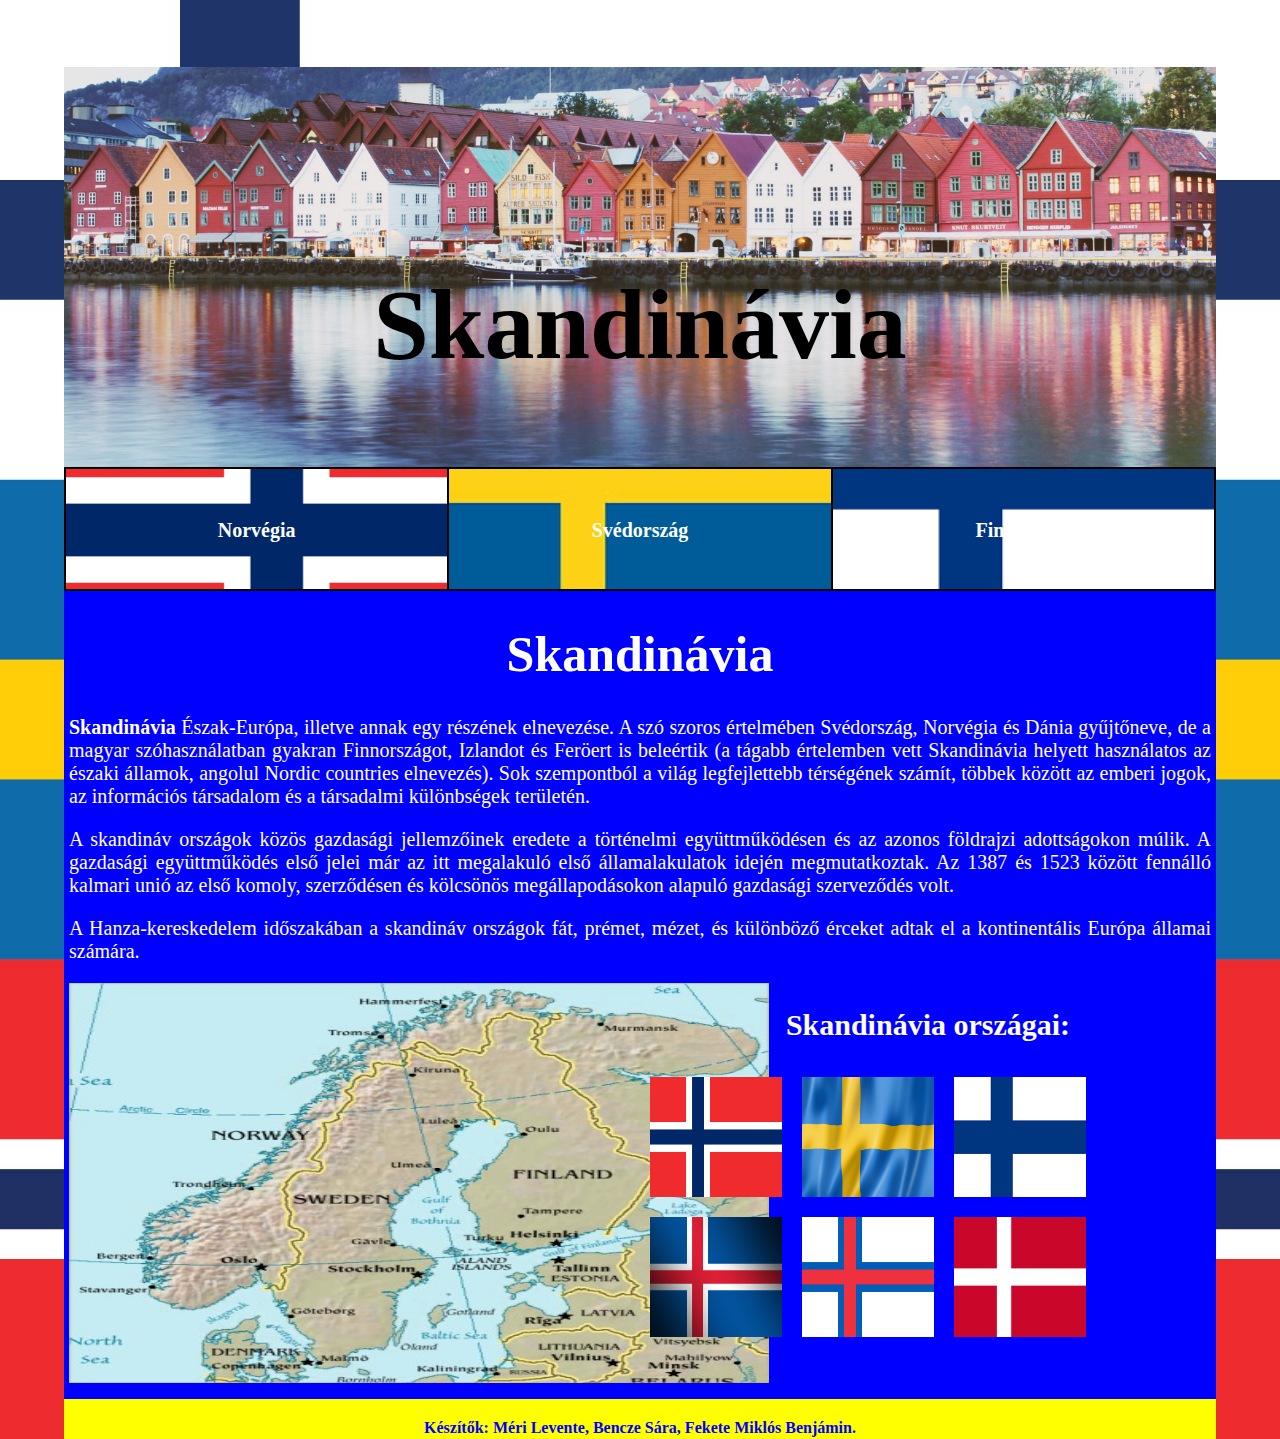
<file: index.html>
<!DOCTYPE html>
<html lang="hu">

<head>
    <meta charset="UTF-8">
    <meta http-equiv="X-UA-Compatible" content="IE=edge">
    <meta name="viewport" content="width=device-width, initial-scale=1.0">
    <title>Skandinávia</title>
    <link rel="stylesheet" href="index.css">
</head>

<body>
    <div id="wrapper">
        <div id="banner">
            <h1>Skandinávia</h1>
        </div>
        <div id="navbar">
            <ul>
                <li class="norvegia"><a href="norvegia.html">Norvégia</a></li>
                <li class="svedorszag"><a href="svedorszag.html">Svédország</a></li>
                <li class="finnorszag"><a href="finnország.html">Finnország</a></li>
            </ul>
        </div>
        <div id="main">
            <h1>Skandinávia</h1>
            <p><b>Skandinávia</b> Észak-Európa, illetve annak egy részének elnevezése. A szó szoros értelmében Svédország, Norvégia és Dánia gyűjtőneve, de a magyar szóhasználatban gyakran Finnországot, Izlandot és Feröert is beleértik (a tágabb értelemben vett Skandinávia helyett használatos az északi államok, angolul Nordic countries elnevezés). Sok szempontból a világ legfejlettebb térségének számít, többek között az emberi jogok, az információs társadalom és a társadalmi különbségek területén.</p>
            <p>A skandináv országok közös gazdasági jellemzőinek eredete a történelmi együttműködésen és az azonos földrajzi adottságokon múlik. A gazdasági együttműködés első jelei már az itt megalakuló első államalakulatok idején megmutatkoztak. Az 1387 és 1523 között fennálló kalmari unió az első komoly, szerződésen és kölcsönös megállapodásokon alapuló gazdasági szerveződés volt.</p>
            <p>A Hanza-kereskedelem időszakában a skandináv országok fát, prémet, mézet, és különböző érceket adtak el a kontinentális Európa államai számára.</p>
            <div class="container"><img src="img/Scandinavia.jpg" alt="Skandinávia" class="terkep"></div>
            <div class="container">
                <h2>Skandinávia országai:</h2>
                <div class="oszlop3">
                    <div class="kep">
                        <img src="img/norveg.png" alt="" >
                        <div class="overlay" onclick="window.open('norvegia.html');">
                            <div class="text">Norvégia</div>
                        </div>
                    </div>
                    <div class="kep">
                        <img src="svedorszag_kepek/SVÉD-ZÁSZLÓ.jpg" alt="">
                        <div class="overlay" onclick="window.open('svedorszag.html');">
                            <div class="text">Svédország</div>
                        </div>
                    </div>
                    <div class="kep">
                        <img src="img/finn.png" alt="">
                        <div class="overlay" onclick="window.open('finnország.html');">
                            <div class="text">Finnország</div>
                        </div>
                    </div>
                <div class="oszlop3">
                    <div class="kep">
                        <img src="img/izland.jpg" alt="">
                        <div class="overlay" onclick="window.open('https://hu.wikipedia.org/wiki/Izland', '_blank');">
                            <div class="text">Izland</div>
                        </div>
                    </div>
                    <div class="kep">
                        <img src="img/Feroer.png" alt="" >
                        <div class="overlay" onclick="window.open('https://hu.wikipedia.org/wiki/Feröer', '_blank');">
                            <div class="text">Feröer-sztk</div>
                        </div>
                    </div>
                    <div class="kep">
                        <img src="img/dania.png" alt="">
                        <div class="overlay" onclick="window.open('https://hu.wikipedia.org/wiki/Dánia', '_blank');">
                            <div class="text">Dánia</div>
                        </div>
                    </div>
                </div>
                </div>
            </div>
        </div>
        <div class="clear"></div>
        <div id="labresz">
            <p>Készítők: Méri Levente, Bencze Sára, Fekete Miklós Benjámin.</p>
        </div>
    </div>
</body>

</html>
</file>
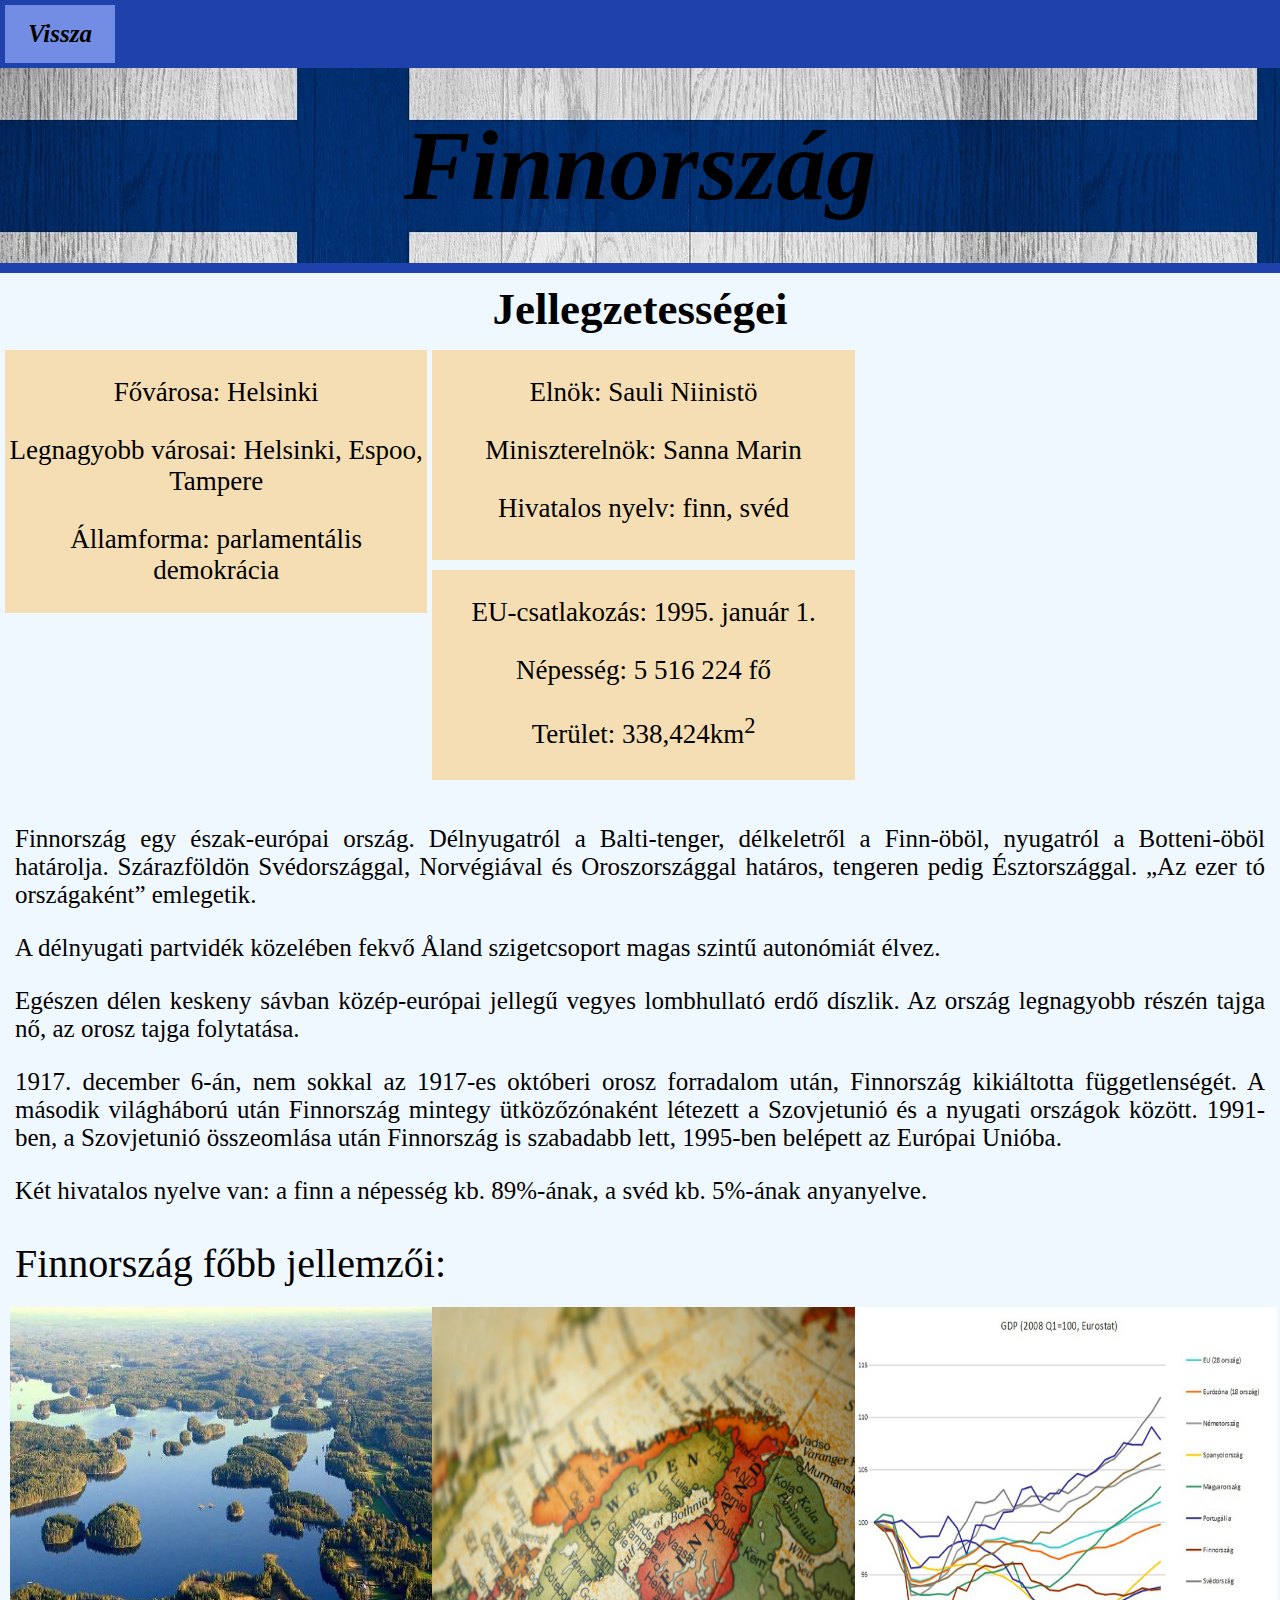
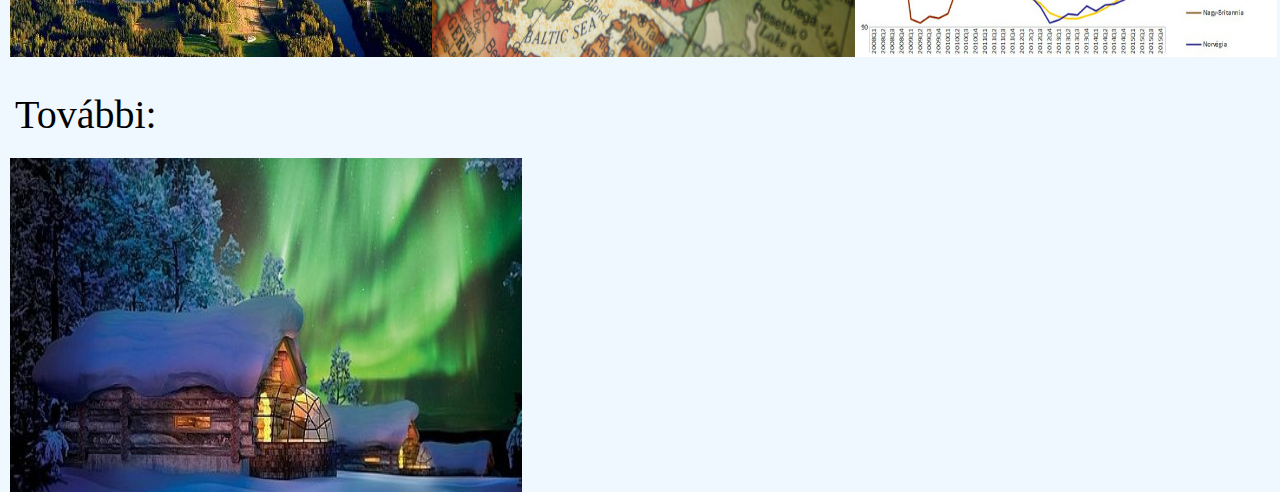
<file: finnország.html>
<!DOCTYPE html>
<html lang="hu">

<head>
    <meta charset="UTF-8" />
    <meta http-equiv="X-UA-Compatible" content="IE=edge" />
    <meta name="viewport" content="width=device-width, initial-scale=1.0" />
    <title>Finnország</title>
    <link rel="stylesheet" href="finnorszag.css" />
</head>

<body>
    <div id="vissza">
        <a href="index.html">
            <div class="index">Vissza</div>
        </a>
    </div>
    <header>Finnország</header>
    <div id="bevezet">
        <h2>Jellegzetességei</h2>
        <div id="jellegzetessegek">
            <div class="tomb">
                <p>Fővárosa: Helsinki</p>
                <p>Legnagyobb városai: Helsinki, Espoo, Tampere</p>
                <p>Államforma: parlamentális demokrácia</p>
            </div>
            <div class="tomb">
                <p>Elnök: Sauli Niinistö</p>
                <p>Miniszterelnök: Sanna Marin</p>
                <p>Hivatalos nyelv: finn, svéd</p>
            </div>
            <div class="tomb">
                <p>EU-csatlakozás: 1995. január 1.</p>
                <p>Népesség: 5 516 224 fő</p>
                <p>Terület: 338,424km<sup>2</sup></p>
            </div>
        </div>
        <div class="clear"></div>
        <div id="szoveg">
            <p>
                Finnország egy észak-európai ország. Délnyugatról a Balti-tenger,
                délkeletről a Finn-öböl, nyugatról a Botteni-öböl határolja.
                Szárazföldön Svédországgal, Norvégiával és Oroszországgal határos,
                tengeren pedig Észtországgal. „Az ezer tó országaként” emlegetik.
            </p>
            <p>
                A délnyugati partvidék közelében fekvő Åland szigetcsoport magas
                szintű autonómiát élvez.
            </p>
            <p>
                Egészen délen keskeny sávban közép-európai jellegű vegyes lombhullató
                erdő díszlik. Az ország legnagyobb részén tajga nő, az orosz tajga
                folytatása.
            </p>
            <p>
                1917. december 6-án, nem sokkal az 1917-es októberi orosz forradalom
                után, Finnország kikiáltotta függetlenségét. A második világháború
                után Finnország mintegy ütközőzónaként létezett a Szovjetunió és a
                nyugati országok között. 1991-ben, a Szovjetunió összeomlása után
                Finnország is szabadabb lett, 1995-ben belépett az Európai Unióba.
            </p>
            <p>
                Két hivatalos nyelve van: a finn a népesség kb. 89%-ának, a svéd kb.
                5%-ának anyanyelve.
            </p>
        </div>
        <div id="kartyak">
            <p>Finnország főbb jellemzői:</p>
            <a href="finn_kiegeszites/földrajz.html">
                <div class="container">
                    <img src="img/finn_taj.jpg" alt="">
                    <div class="overlay" style="background-color: rgb(158, 235, 187);">
                        <div class="text">Földrajza</div>
                    </div>
                </div>
            </a>
            <a href="finn_kiegeszites/finn_törtenelem.html">
                <div class="container">
                    <img src="img/finn_történelem.jpg" alt="">
                    <div class="overlay" style="background-color: rgb(221, 197, 87);">
                        <div class="text">Történelme</div>
                    </div>
                </div>
            </a>
            <a href="finn_kiegeszites/finn_gazdasag.html">
                <div class="container">
                    <img src="img/finn_gazdaság.jpg" alt="">
                    <div class="overlay" style="background-color: rgb(0, 227, 243);">
                        <div class="text">Gazdasága</div>
                    </div>
                </div>
            </a>
            <div class="clear"></div>
            <p style="padding-top: 50px;">További:</p>
            <a href="finn_kiegeszites/finn_turizmus.html">
                <div class="container2">
                    <img src="img/finn_turizmus1.jpg" alt="">
                    <div class="overlay" style="background-color: rgb(59, 29, 143);">
                        <div class="text">Turizmus</div>
                    </div>
                </div>
            </a>
        </div>
    </div>
</body>

</html>
</file>
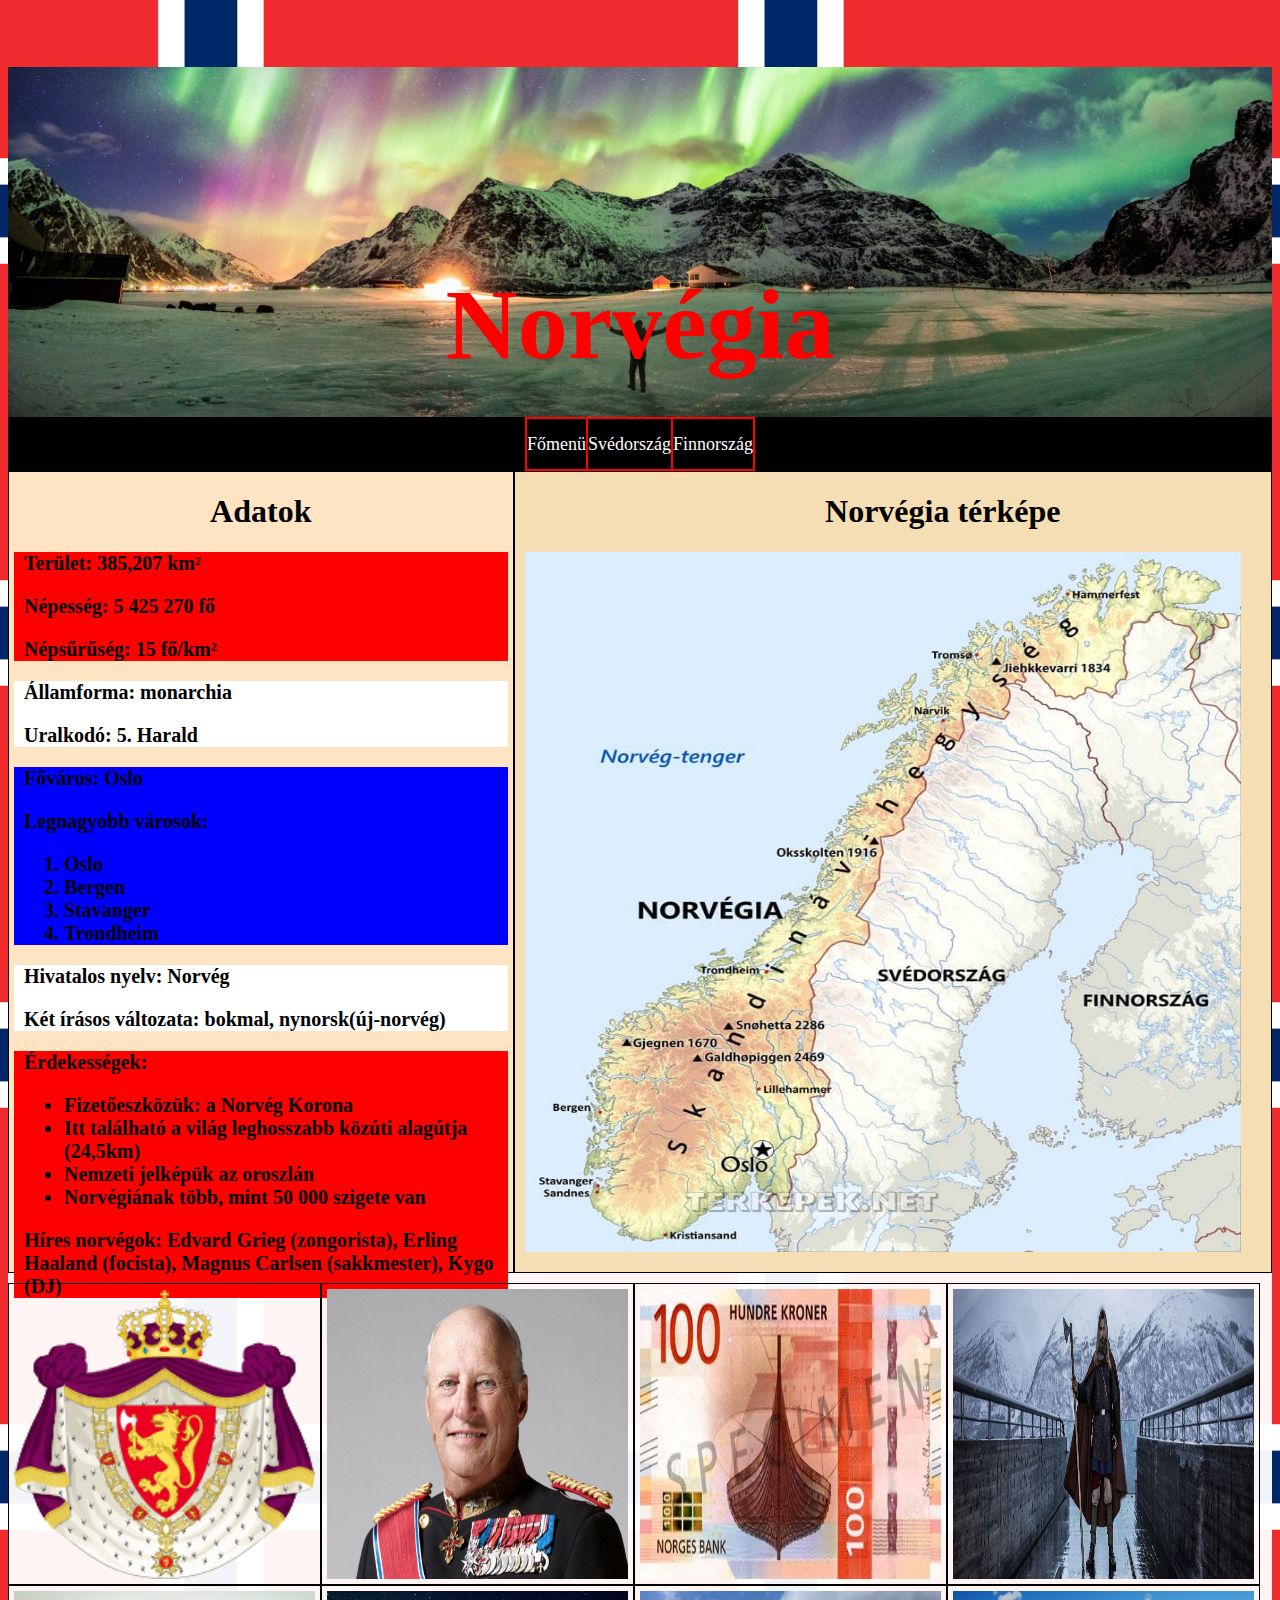
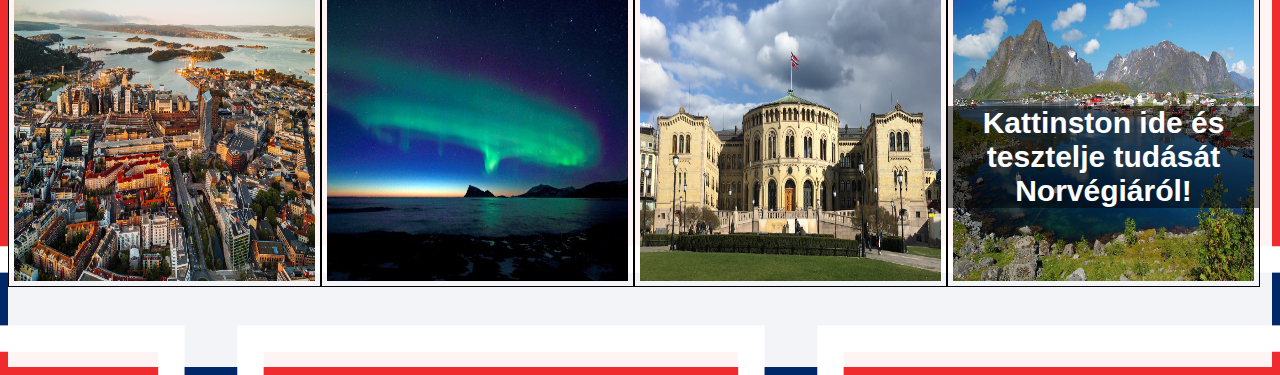
<file: norvegia.html>
<!DOCTYPE html>
<html lang="hu">
<head>
    <meta charset="UTF-8">
    <meta http-equiv="X-UA-Compatible" content="IE=edge">
    <meta name="viewport" content="width=device-width, initial-scale=1.0">
    <title>Norvégia</title>
    <link rel="stylesheet" href="norvegia.css">
</head>
<body>
    <div id="wrapper">
        <div id="banner">
            <h1>Norvégia</h1>
        </div>
        <div id="navbar">
            <ul>
                <li><a href="index.html">Főmenü</a></li>
                <li><a href="svedorszag.html">Svédország</a></li>
                <li><a href="finnország.html">Finnország</a></li>
            </ul>
        </div>
        <div id="main">
            <div id="container1">
                <h1>Adatok</h1>
                <div class="box boxpiros">
                    <p>Terület: 385,207 km²</p>
                    <p>Népesség: 5 425 270 fő</p>
                    <p>Népsűrűség: 	15 fő/km²</p>
                </div>
                <div class="box boxfeher">
                    <p>Államforma: monarchia</p>
                    <p>Uralkodó: 5. Harald</p>
                </div>
                <div class="box boxkek">
                    <p>Főváros: Oslo</p>
                    <p>Legnagyobb városok:
                        <ol>
                            <li>Oslo</li>
                            <li>Bergen</li>
                            <li>Stavanger</li>
                            <li>Trondheim</li>
                        </ol>
                    </p>
                </div>
                <div class="box boxfeher">
                    <p>Hivatalos nyelv: Norvég</p>
                    <p>Két írásos változata: bokmal, nynorsk(új-norvég)</p>
                </div>
                <div class="box boxpiros">
                    <p>Érdekességek:
                        <ul>
                            <li>Fizetőeszközük: a Norvég Korona</li>
                            <li>Itt található a világ leghosszabb közúti alagútja (24,5km)</li>
                            <li>Nemzeti jelképük az oroszlán</li>
                            <li>Norvégiának több, mint 50 000 szigete van</li>
                        </ul>
                    </p>
                    <p>Híres norvégok: Edvard Grieg (zongorista), Erling Haaland (focista), Magnus Carlsen (sakkmester), Kygo (DJ) </p>
                </div>
            </div>
            <div id="container2">
                <h1>Norvégia térképe</h1>
                <img src="img/norvegia_terkep.jpg" alt="" id="terkep">
            </div>
            <div class="clear"></div>
                <div class="oszlop4">
                    <div class="kep">
                        <img src="img/norvegcimer.png" alt="">
                        <div class="overlay">
                            <div class="text">Norvégia címere</div>
                        </div>
                    </div>
                    <div class="kep">
                        <img src="img/nkiraly.jpg" alt="">
                        <div class="overlay">
                            <div class="text">5. Harald</div>
                        </div>
                    </div>
                    <div class="kep">
                        <img src="img/korona.jpg" alt="">
                        <div class="overlay">
                            <div class="text">Norvég korona</div>
                        </div>
                    </div>
                    <div class="kep">
                        <img src="img/viking.jpg" alt="">
                        <div class="overlay">
                            <div class="text">Norvég viking</div>
                        </div>
                    </div>
                </div>
                <div class="oszlop4">
                    <div class="kep">
                        <img src="img/oslo.jpg" alt="">
                        <div class="overlay">
                            <div class="text">Oslo</div>
                        </div>
                    </div>
                    <div class="kep">
                        <img src="img/sarkifény.jpg" alt="">
                        <div class="overlay">
                            <div class="text">Sarki fény</div>
                        </div>
                    </div>
                    <div class="kep">
                        <img src="img/parlament.jpg" alt="">
                        <div class="overlay">
                            <div class="text">Parlament</div>
                        </div>
                    </div>
                    <div class="kep"  onclick="window.open('norvegkviz.html');">
                        <img src="img/reine.jpg" alt="">
                        <div id="kvizreklam">Kattinston ide és tesztelje tudását Norvégiáról!</div>
                    </div>
                </div> 
        </div>
        <div id="footer"></div>
    </div>
</body>
</html>
</file>
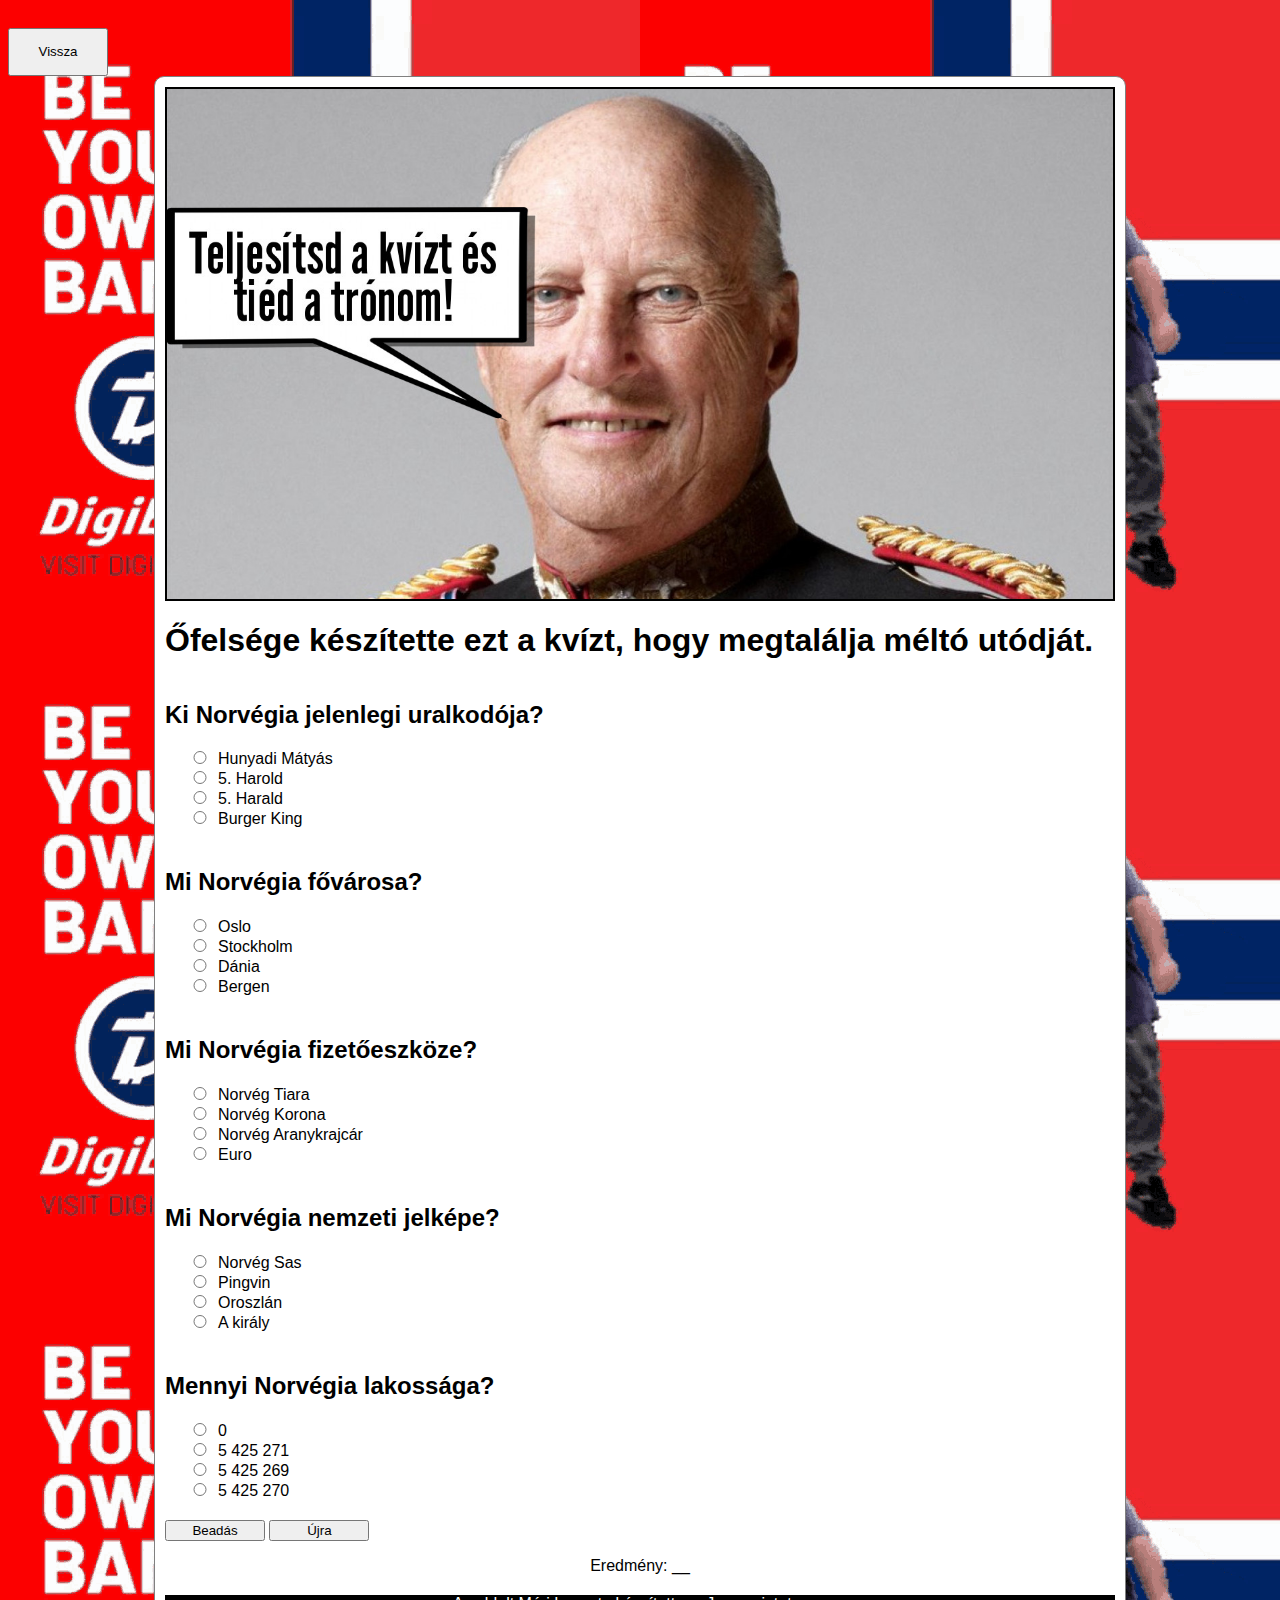
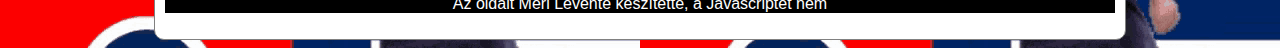
<file: norvegkviz.html>
<!DOCTYPE html>
<html lang="hu">

<head>
    <meta charset="UTF-8">
    <meta http-equiv="X-UA-Compatible" content="IE=edge">
    <meta name="viewport" content="width=device-width, initial-scale=1.0">
    <title>Norvégia kvíz</title>
    <link rel="stylesheet" href="norvegkviz.css">
</head>

<body>
    <div #gomb>
        <button onclick="window.open('norvegia.html')">
            <p>Vissza</p>
        </button>
    </div>
    <div id="main">
        <div id="header">
        </div>
        <h1>Őfelsége készítette ezt a kvízt, hogy megtalálja méltó utódját.</h1>
        <form id="form1">
            <h2>Ki Norvégia jelenlegi uralkodója?</h2>
            <label for="var_a"><input type="radio" name="a" value="0" id="var_a" />Hunyadi Mátyás</label>
            <label for="var-b"><input type="radio" name="a" value="0" id="var_b" />5. Harold</label>
            <label for="var_c"><input type="radio" name="a" value="1" id="var_c" />5. Harald</label>
            <label for="var_d"><input type="radio" name="a" value="0" id="var_d" />Burger King</label>

            <h2>Mi Norvégia fővárosa?</h2>
            <label for="var_a"><input type="radio" name="b" value="1" id="var_a" />Oslo</label>
            <label for="var-b"><input type="radio" name="b" value="0" id="var_b" />Stockholm</label>
            <label for="var_c"><input type="radio" name="b" value="0" id="var_c" />Dánia</label>
            <label for="var_d"><input type="radio" name="b" value="0" id="var_d" />Bergen</label>

            <h2>Mi Norvégia fizetőeszköze?</h2>
            <label for="var_a"><input type="radio" name="c" value="0" id="var_a" />Norvég Tiara</label>
            <label for="var-b"><input type="radio" name="c" value="1" id="var_b" />Norvég Korona</label>
            <label for="var_c"><input type="radio" name="c" value="0" id="var_c" />Norvég Aranykrajcár</label>
            <label for="var_d"><input type="radio" name="c" value="0" id="var_d" />Euro</label>

            <h2>Mi Norvégia nemzeti jelképe?</h2>
            <label for="var_a"><input type="radio" name="d" value="0" id="var_a" />Norvég Sas</label>
            <label for="var-b"><input type="radio" name="d" value="0" id="var_b" />Pingvin</label>
            <label for="var_c"><input type="radio" name="d" value="1" id="var_c" />Oroszlán</label>
            <label for="var_d"><input type="radio" name="d" value="0" id="var_d" />A király</label>

            <h2>Mennyi Norvégia lakossága?</h2>
            <label for="var_a"><input type="radio" name="e" value="0" id="var_a" />0</label>
            <label for="var-b"><input type="radio" name="e" value="0" id="var_b" />5 425 271</label>
            <label for="var_c"><input type="radio" name="e" value="0" id="var_c" />5 425 269</label>
            <label for="var_d"><input type="radio" name="e" value="1" id="var_d" />5 425 270</label>



            <button type="submit" value="Submit">Beadás</button>
            <button type="reset" value="Reset">Újra</button>
        </form>
        <p>Eredmény: <span id="eredmeny">__</span></p>
        <p id="eredmeny2"></p>
        <div id="labresz">
            <p>Az oldalt Méri Levente készítette, a Javascriptet nem</p>
        </div>




        <script>
            document.getElementById("form1").onsubmit = function () {
                a = parseInt(document.querySelector('input[name = "a"]:checked').value);
                b = parseInt(document.querySelector('input[name = "b"]:checked').value);
                c = parseInt(document.querySelector('input[name = "c"]:checked').value);
                d = parseInt(document.querySelector('input[name = "d"]:checked').value);
                e = parseInt(document.querySelector('input[name = "e"]:checked').value);


                vegeredmeny = a + b + c + d + e;

                document.getElementById("eredmeny").innerHTML = vegeredmeny;

                osztalyzas = [
                    { score: 0, feedback: "Szégyen vagy! Meg ne lássalak még egyszer!", image: "kviz_img/letöltés.jpg" },
                    { score: 1, feedback: "Csak ennyi!? Kevés vagy!", image: "kviz_img/images.png" },
                    { score: 2, feedback: "Ennél tudsz te jobbat!", image: "kviz_img/salut.jpg" },
                    { score: 3, feedback: "Átlagos. Trónomat nem kapod meg!", image: "kviz_img/letöltés.png" },
                    { score: 4, feedback: "Majdnem!", image: "kviz_img/images.jpg" },
                    { score: 5, feedback: "Átadom neked trónom, mert te vagy a legnagyobb király!", image: "kviz_img/5.jpg" },

                ];

                for (i = 0; i < osztalyzas.length; i++) {
                    if (vegeredmeny == osztalyzas[i].score) {
                        eredmeny2 = osztalyzas[i].feedback + "<br /><img src='" + osztalyzas[i].image + "' width='300'  />";
                    }
                }


                document.getElementById("eredmeny2").innerHTML = eredmeny2;

                return false;
            }

        </script>

</body>

</html>
</file>
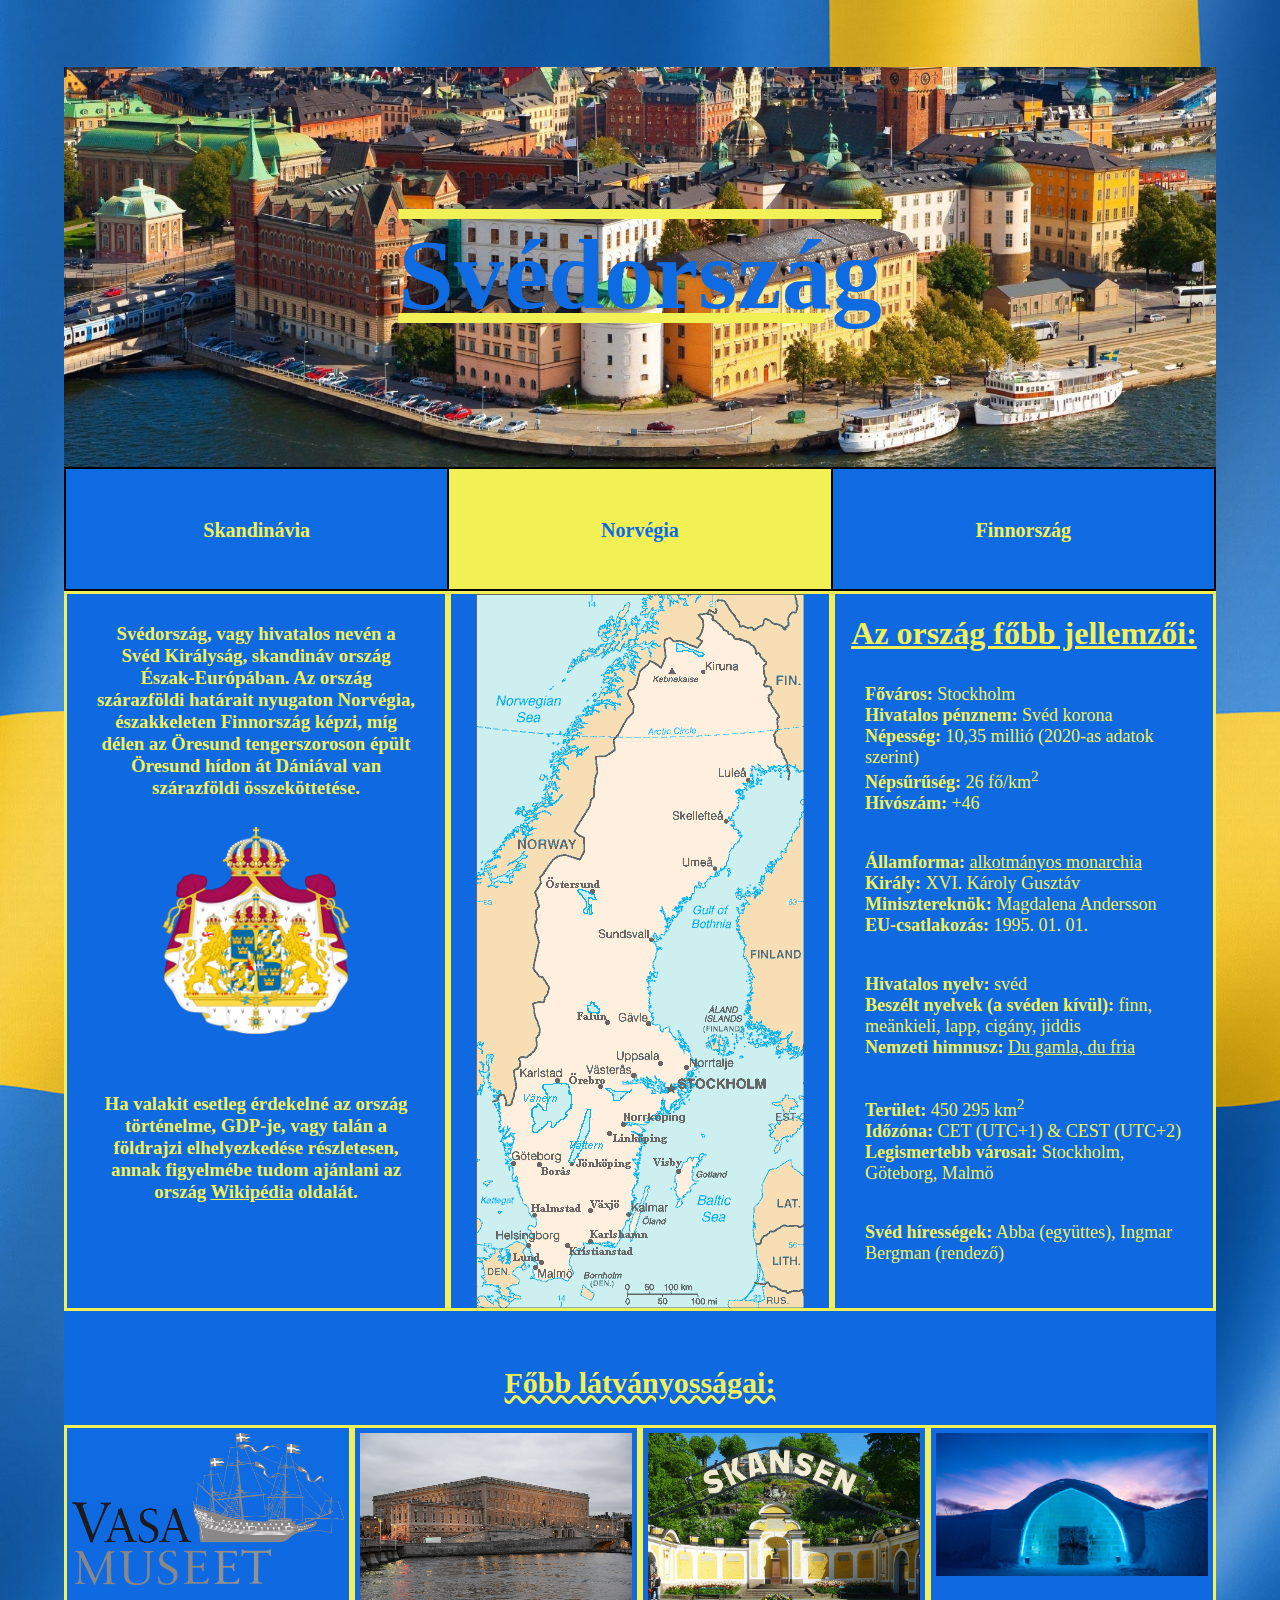
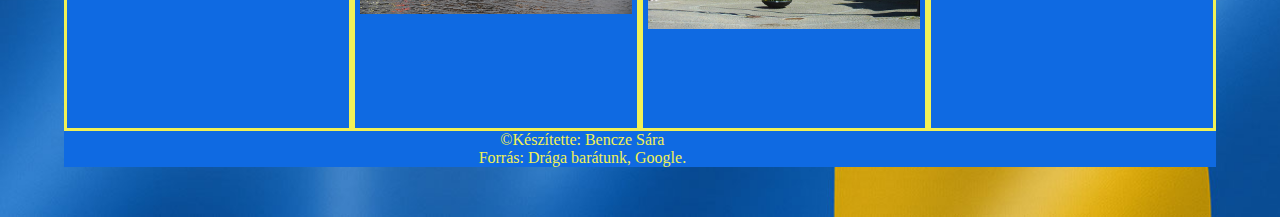
<file: svedorszag.html>
<!DOCTYPE html>
<html lang="hu">
<head>
    <meta charset="UTF-8">
    <meta http-equiv="X-UA-Compatible" content="IE=edge">
    <meta name="viewport" content="width=device-width, initial-scale=1.0">
    <title>Svédország</title>
    <link rel="stylesheet" href="svedorszag.css">
</head>
<body>
    <div id="wrapper">
        <div id="banner">
            <h1>Svédország</h1>
        </div>
        <div id="navbar">
            <ul>
                <li class="skandinavia"><a href="index.html">Skandinávia</a> </li>
                <li class="norvegia"><a href="norvegia.html">Norvégia</a></li>
                <li class="finnorszag"><a href="finnország.html">Finnország</a></li>
            </ul>
        </div>
        <div id="main">
            <div id="container-1">
                <h3>Svédország, vagy hivatalos nevén a Svéd Királyság, skandináv ország Észak-Európában. Az ország szárazföldi határait nyugaton Norvégia, északkeleten Finnország képzi, míg délen az Öresund tengerszoroson épült Öresund hídon át Dániával van szárazföldi összeköttetése.</h3>
                <img src="/svedorszag_kepek/svéd-címer.png" alt="Svédország címere">
                <h3>Ha valakit esetleg érdekelné az ország történelme, GDP-je, vagy talán a földrajzi elhelyezkedése részletesen, annak figyelmébe tudom ajánlani az ország <a href="https://hu.wikipedia.org/wiki/Sv%C3%A9dorsz%C3%A1g" target="_blank">Wikipédia</a> oldalát.</h3>
            </div>
            <div id="container-2">
                <img src="/svedorszag_kepek/svedorszag_terkep.png" alt="Svédország elhelyezkedése">
            </div>
            <div id="container-3">
                <h1>Az ország főbb jellemzői:</h1>
                <p>
                    <b>Főváros:</b> Stockholm <br>
                    <b>Hivatalos pénznem:</b> Svéd korona <br>
                    <b>Népesség:</b> 10,35 millió (2020-as adatok szerint) <br>
                    <b>Népsűrűség:</b> 26 fő/km<sup>2</sup> <br>
                    <b>Hívószám:</b> +46
                </p>
                <p>
                    <b>Államforma:</b> <a href="https://hu.wikipedia.org/wiki/Alkotm%C3%A1nyos_monarchia" target="_blank">alkotmányos monarchia</a> <br>
                    <b>Király:</b> XVI. Károly Gusztáv <br>
                    <b>Minisztereknök:</b> Magdalena Andersson <br>
                    <b>EU-csatlakozás:</b> 1995. 01. 01. <br>
                </p>
                <p>
                    <b>Hivatalos nyelv:</b> svéd <br>
                    <b>Beszélt nyelvek (a svéden kívül):</b> finn, meänkieli, lapp, cigány, jiddis <br>
                    <b>Nemzeti himnusz:</b>  <a href="https://www.youtube.com/watch?v=9LiN57nfjFw" target="_blank">Du gamla, du fria </a>
                </p>
                <p>
                    <b>Terület:</b> 450 295 km<sup>2</sup> <br>
                    <b>Időzóna:</b> CET (UTC+1) & CEST (UTC+2) <br>
                    <b>Legismertebb városai:</b> Stockholm, Göteborg, Malmö
                </p>
                <p>
                    <b>Svéd hírességek:</b> Abba (együttes), Ingmar Bergman (rendező)
                </p>
            </div>
            <div class="clear"></div>
            <div id="fades">
                <h2>Főbb látványosságai:</h2>
                <div class="pic">
                    <a href="https://en.wikipedia.org/wiki/Vasa_Museum" target="_blank">
                        <img src="/svedorszag_kepek/vasa-muzeum.png" alt="Vasa Múzeum">
                        <div class="overlay">
                            <div class="text">Vasa Múzeum (Vasa Museet)</div>
                        </div>
                    </a>
                </div>
                <div class="pic">
                    <a href="https://hu.wikipedia.org/wiki/Stockholmi_palota" target="_blank">
                        <img src="/svedorszag_kepek/stockholmi-palota.jpg" alt="Stockholmi palota">
                        <div class="overlay">
                            <div class="text">Stockholmi palota (kívülről)</div>
                        </div>
                    </a>
                </div>
                <div class="pic">
                    <a href="https://hu.wikipedia.org/wiki/Skansen" target="_blank">
                        <img src="/svedorszag_kepek/skansen.jpg" alt="Skansen">
                        <div class="overlay">
                            <div class="text">Skansen ["szkanszen"] (főbejárat)</div>
                        </div>
                    </a>
                </div>
                <div class="pic">
                    <a href="https://en.wikipedia.org/wiki/Icehotel_(Jukkasj%C3%A4rvi)" target="_blank">
                        <img src="/svedorszag_kepek/icehotel.jpg" alt="icehotel">
                        <div class="overlay">
                            <div class="text">ICEHOTEL (főbejárat)</div>
                        </div>
                    </a>
                </div>
            </div>
        </div>
        <div id="footer">
            <p>&copy;Készítette: Bencze Sára <br>
                Forrás: Drága barátunk, Google.
            </p>
        </div>
    </div>
</body>
</file>
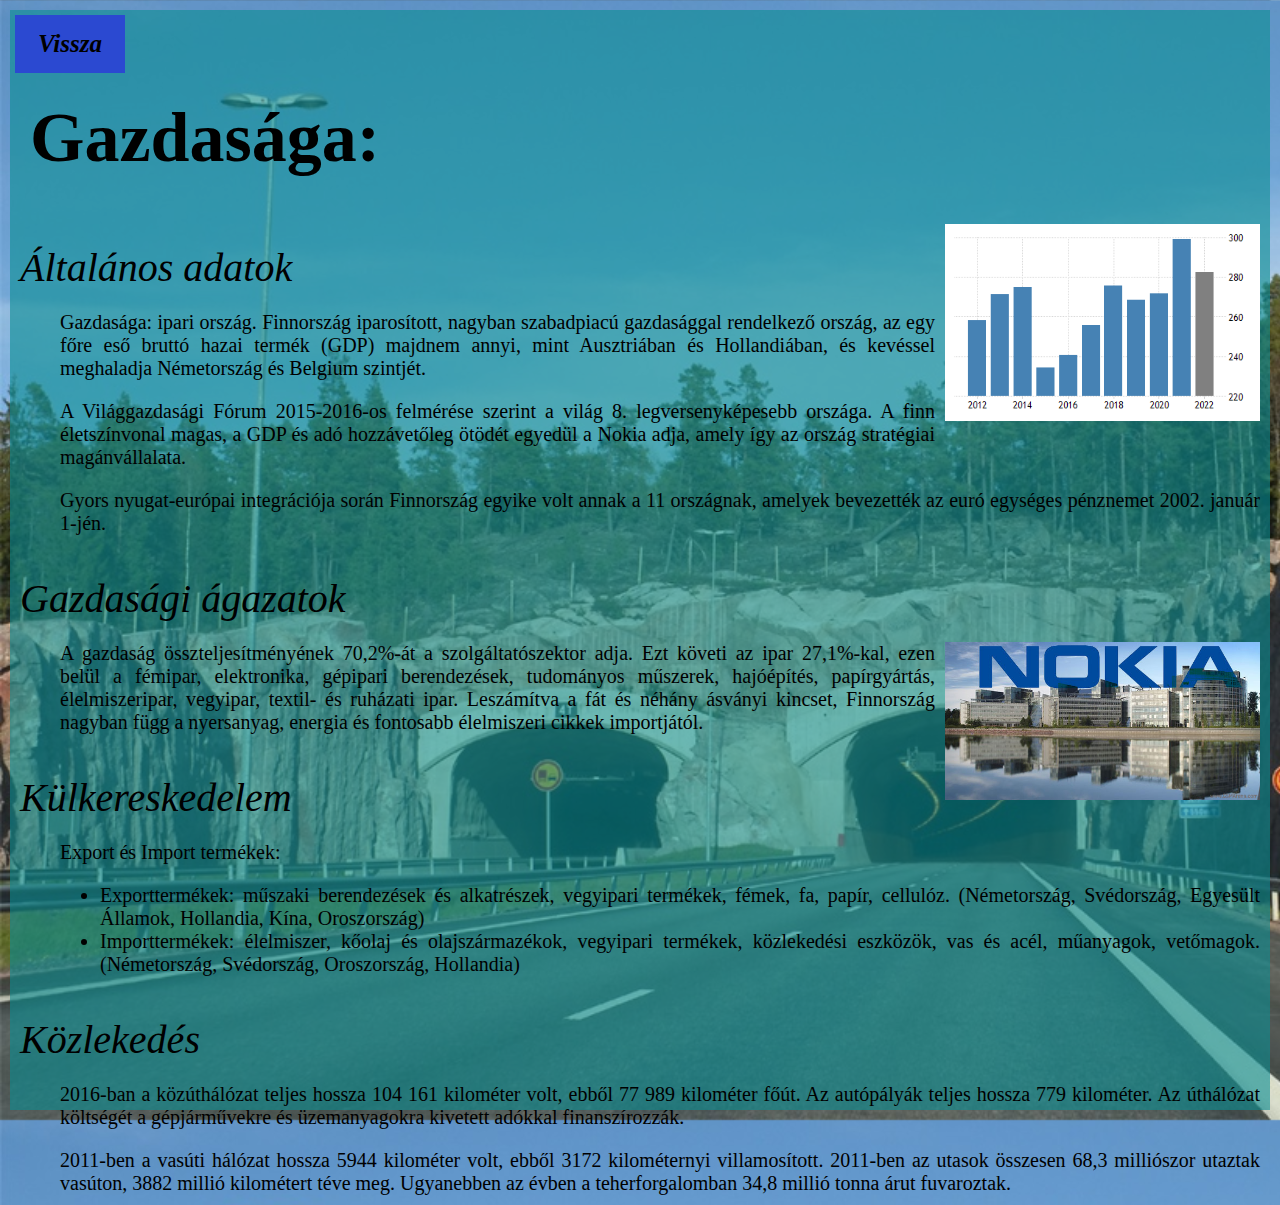
<file: finn_kiegeszites/finn_gazdasag.html>
<!DOCTYPE html>
<html lang="hu">

<head>
    <meta charset="UTF-8">
    <meta http-equiv="X-UA-Compatible" content="IE=edge">
    <meta name="viewport" content="width=device-width, initial-scale=1.0">
    <title>Történelme</title>
    <link rel="stylesheet" href="finn_gazdasag.css">
</head>

<body>
    <div id="hatter">
        <a href="../finnország.html">
            <div class="vissza">Vissza</div>
        </a>
        <h2>Gazdasága:</h2>
        <dl>
            <img src="finn_img/finn_gazdasag1.png" alt="" style="float: right; width: 25%;">
            <dt>Általános adatok</dt>
            <dd>
                Gazdasága: ipari ország. Finnország iparosított, nagyban szabadpiacú gazdasággal rendelkező ország, az egy főre eső bruttó hazai termék (GDP) majdnem annyi, mint Ausztriában és Hollandiában, és kevéssel meghaladja Németország és Belgium szintjét.
            </dd>
            <dd>
                A Világgazdasági Fórum 2015-2016-os felmérése szerint a világ 8. legversenyképesebb országa. A finn életszínvonal magas, a GDP és adó hozzávetőleg ötödét egyedül a Nokia adja, amely így az ország stratégiai magánvállalata.
            </dd>
            <dd>
                Gyors nyugat-európai integrációja során Finnország egyike volt annak a 11 országnak, amelyek bevezették az euró egységes pénznemet 2002. január 1-jén.
            </dd>
            <dt>Gazdasági ágazatok</dt>
            <img src="finn_img/finn_gazdasag2.jpg" alt="" style="float: right; width: 25%;">
            <dd>
                A gazdaság összteljesítményének 70,2%-át a szolgáltatószektor adja. Ezt követi az ipar 27,1%-kal, ezen belül a fémipar, elektronika, gépipari berendezések, tudományos műszerek, hajóépítés, papírgyártás, élelmiszeripar, vegyipar, textil- és ruházati ipar. Leszámítva a fát és néhány ásványi kincset, Finnország nagyban függ a nyersanyag, energia és fontosabb élelmiszeri cikkek importjától.
            </dd>
            <dt>Külkereskedelem</dt>
            <dd>Export és Import termékek:</dd>
            <dd>
                <ul>
                    <li>Exporttermékek: műszaki berendezések és alkatrészek, vegyipari termékek, fémek, fa, papír, cellulóz. (Németország, Svédország, Egyesült Államok, Hollandia, Kína, Oroszország)</li>
                    <li>Importtermékek: élelmiszer, kőolaj és olajszármazékok, vegyipari termékek, közlekedési eszközök, vas és acél, műanyagok, vetőmagok. (Németország, Svédország, Oroszország, Hollandia)</li>
                </ul>
            </dd>
            <dt>Közlekedés</dt>
            <dd>
                2016-ban a közúthálózat teljes hossza 104 161 kilométer volt, ebből 77 989 kilométer főút. Az autópályák teljes hossza 779 kilométer. Az úthálózat költségét a gépjárművekre és üzemanyagokra kivetett adókkal finanszírozzák.
            </dd>
            <dd>
                2011-ben a vasúti hálózat hossza 5944 kilométer volt, ebből 3172 kilométernyi villamosított. 2011-ben az utasok összesen 68,3 milliószor utaztak vasúton, 3882 millió kilométert téve meg. Ugyanebben az évben a teherforgalomban 34,8 millió tonna árut fuvaroztak.
            </dd>
        </dl>
    </div>
</body>

</html>
</file>
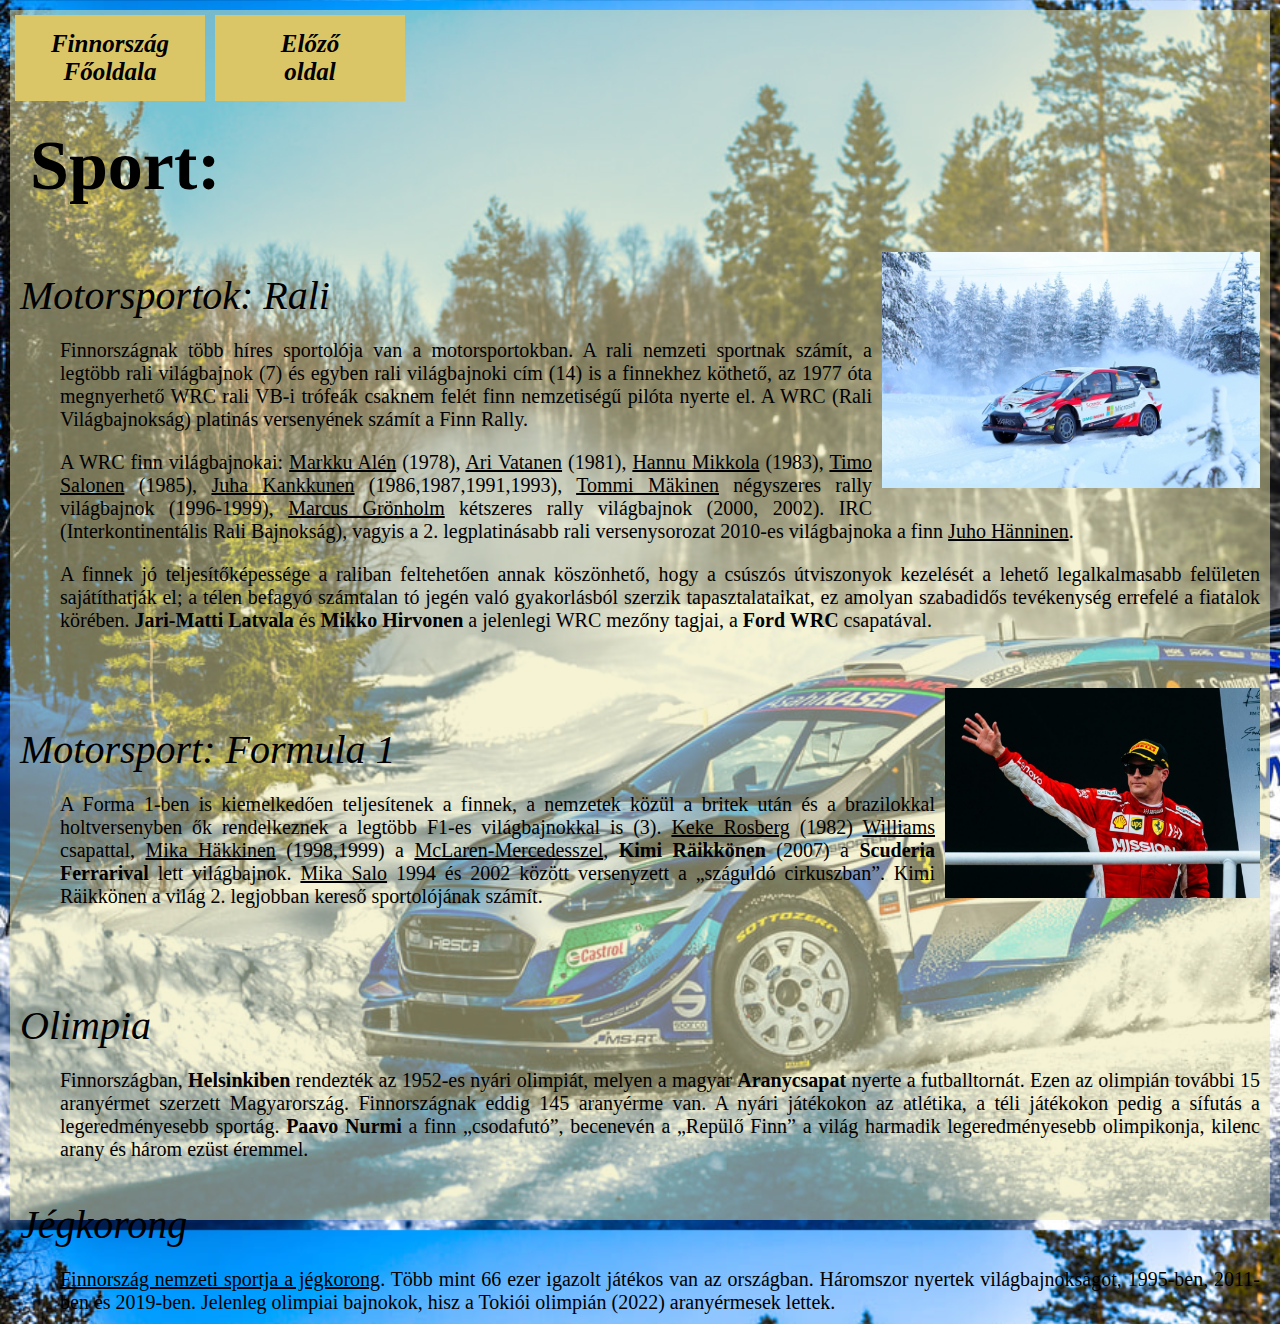
<file: finn_kiegeszites/finn_sport.html>
<!DOCTYPE html>
<html lang="hu">

<head>
    <meta charset="UTF-8" />
    <meta http-equiv="X-UA-Compatible" content="IE=edge" />
    <meta name="viewport" content="width=device-width, initial-scale=1.0" />
    <title>Sport</title>
    <link rel="stylesheet" href="finn_sport.css" />
</head>

<body>
    <div id="hatter">
        <div id="gombok">
            <a href="../finnország.html">
                <div class="vissza">Finnország Főoldala</div>
            </a>
            <a href="finn_turizmus.html">
                <div class="vissza">Előző <br> oldal</div>
            </a>
        </div>
        <div class="clear"></div>
        <h2>Sport:</h2>
        <dl>
            <img src="finn_img/finn_sport1.jpg" alt="" style="float: right; width: 30%" />
            <dt>Motorsportok: Rali</dt>
            <dd>
                Finnországnak több híres sportolója van a motorsportokban. A rali
                nemzeti sportnak számít, a legtöbb rali világbajnok (7) és egyben rali
                világbajnoki cím (14) is a finnekhez köthető, az 1977 óta megnyerhető
                WRC rali VB-i trófeák csaknem felét finn nemzetiségű pilóta nyerte el.
                A WRC (Rali Világbajnokság) platinás versenyének számít a Finn Rally.
            </dd>
            <dd>
                A WRC finn világbajnokai: <ins>Markku Alén</ins> (1978), <ins>Ari Vatanen</ins> (1981), <ins>Hannu
                    Mikkola</ins> (1983), <ins>Timo Salonen</ins> (1985), <ins>Juha Kankkunen</ins>
                (1986,1987,1991,1993), <ins>Tommi Mäkinen</ins> négyszeres rally világbajnok
                (1996-1999), <ins>Marcus Grönholm</ins> kétszeres rally világbajnok (2000, 2002).
                IRC (Interkontinentális Rali Bajnokság), vagyis a 2. legplatinásabb
                rali versenysorozat 2010-es világbajnoka a finn <ins>Juho Hänninen</ins>.
            </dd>
            <dd>
                A finnek jó teljesítőképessége a raliban feltehetően annak köszönhető,
                hogy a csúszós útviszonyok kezelését a lehető legalkalmasabb felületen
                sajátíthatják el; a télen befagyó számtalan tó jegén való gyakorlásból
                szerzik tapasztalataikat, ez amolyan szabadidős tevékenység errefelé a
                fiatalok körében. <b>Jari-Matti Latvala</b> és <b>Mikko Hirvonen</b> a jelenlegi WRC
                mezőny tagjai, a <b>Ford WRC</b> csapatával.
            </dd>
            <br>
            <br>
            <img src="finn_img/finn_sport3.jpg" alt="" style="float: right; width: 25%" />
            <br>
            <dt>Motorsport: Formula 1</dt>
            <dd>
                A Forma 1-ben is kiemelkedően teljesítenek a finnek, a nemzetek közül a britek után és a brazilokkal holtversenyben ők rendelkeznek a legtöbb F1-es világbajnokkal is (3). <ins>Keke Rosberg</ins> (1982) <ins>Williams</ins> csapattal, <ins>Mika Häkkinen</ins> (1998,1999) a <ins>McLaren-Mercedesszel</ins>, <b>Kimi Räikkönen</b> (2007) a <b>Scuderia Ferrarival</b> lett világbajnok. <ins>Mika Salo</ins> 1994 és 2002 között versenyzett a „száguldó cirkuszban”. Kimi Räikkönen a világ 2. legjobban kereső sportolójának számít.
            </dd>
            <br>
            <br>
            <br>
            <dt>Olimpia</dt>
            <dd>
                Finnországban, <b>Helsinkiben</b> rendezték az 1952-es nyári olimpiát, melyen a magyar <b>Aranycsapat</b> nyerte a futballtornát. Ezen az olimpián további 15 aranyérmet szerzett Magyarország. Finnországnak eddig 145 aranyérme van. A nyári játékokon az atlétika, a téli játékokon pedig a sífutás a legeredményesebb sportág. <b>Paavo Nurmi</b> a finn „csodafutó”, becenevén a „Repülő Finn” a világ harmadik legeredményesebb olimpikonja, kilenc arany és három ezüst éremmel.
            </dd>
            <dt>Jégkorong</dt>
            <dd>
                <ins>Finnország nemzeti sportja a jégkorong</ins>. Több mint 66 ezer igazolt játékos van az országban. Háromszor nyertek világbajnokságot, 1995-ben, 2011-ben és 2019-ben. Jelenleg olimpiai bajnokok, hisz a Tokiói olimpián (2022) aranyérmesek lettek.
            </dd>
        </dl>
    </div>
</body>

</html>
</file>
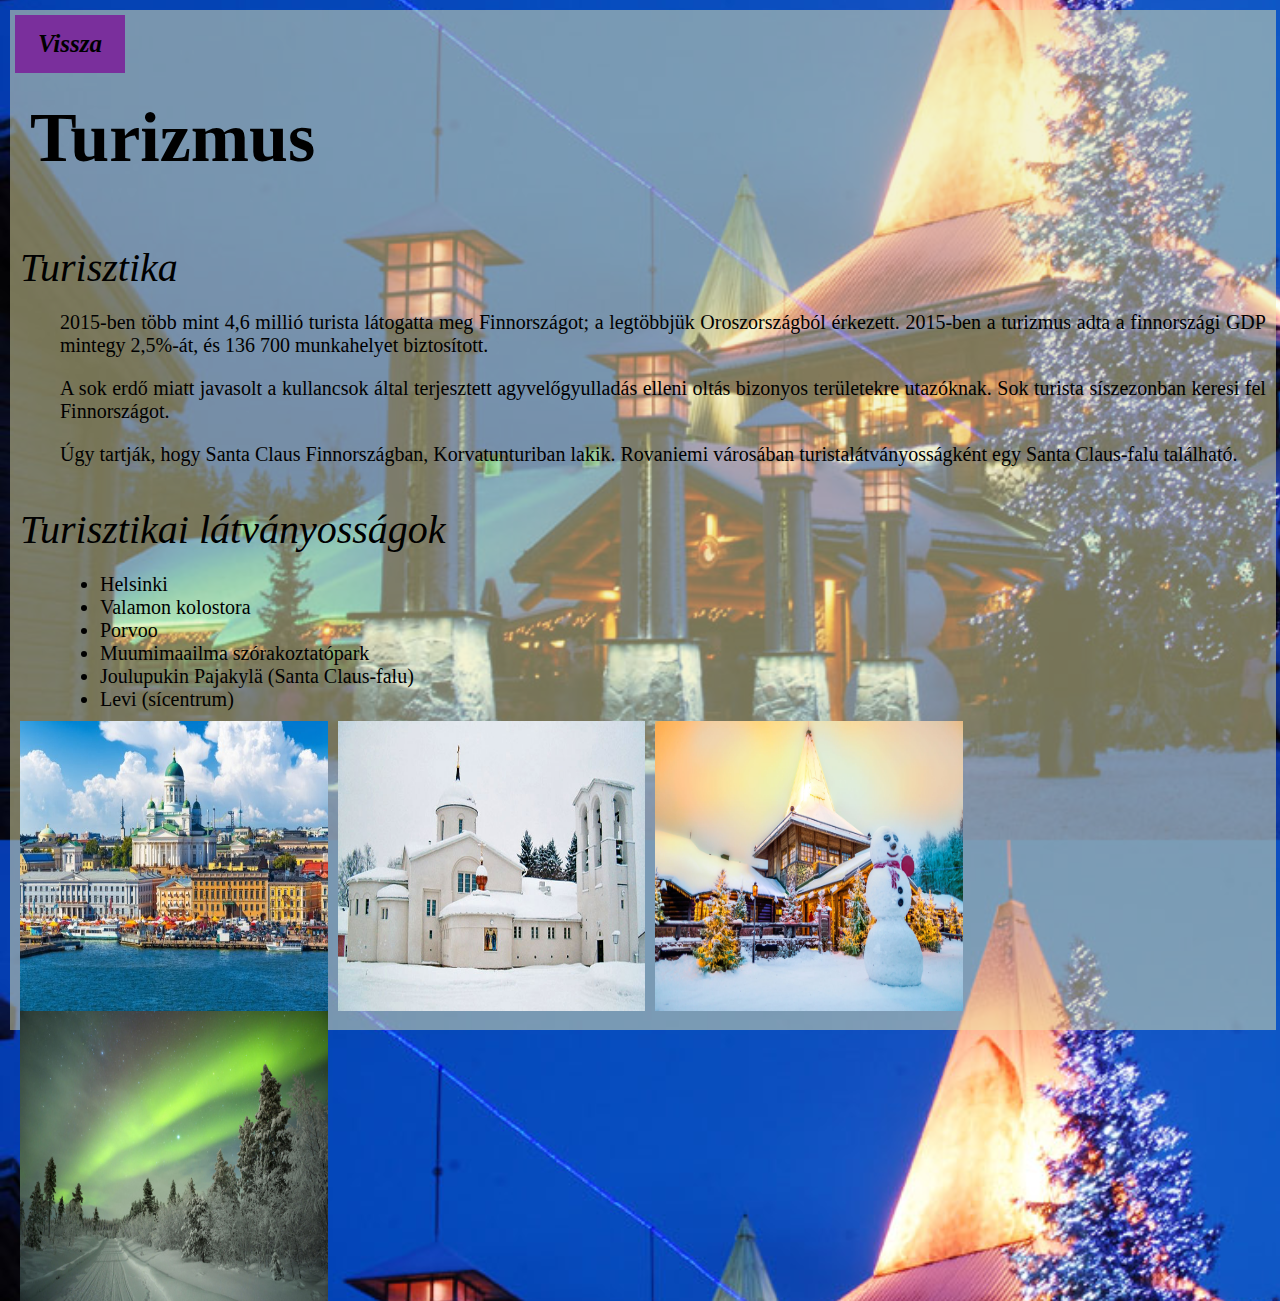
<file: finn_kiegeszites/finn_turizmus.html>
<!DOCTYPE html>
<html lang="hu">

<head>
    <meta charset="UTF-8">
    <meta http-equiv="X-UA-Compatible" content="IE=edge">
    <meta name="viewport" content="width=device-width, initial-scale=1.0">
    <title>Turizmusa</title>
    <link rel="stylesheet" href="finn_turizmus.css">
</head>

<body>
    <div id="hatter">
        <a href="../finnország.html">
            <div class="vissza">Vissza</div>
        </a>
        <h2>Turizmus</h2>
        <dl>
            <dt>Turisztika</dt>
            <dd>
                2015-ben több mint 4,6 millió turista látogatta meg Finnországot; a legtöbbjük Oroszországból érkezett. 2015-ben a turizmus adta a finnországi GDP mintegy 2,5%-át, és 136 700 munkahelyet biztosított.
            </dd>
            <dd>
                A sok erdő miatt javasolt a kullancsok által terjesztett agyvelőgyulladás elleni oltás bizonyos területekre utazóknak. Sok turista síszezonban keresi fel Finnországot.
            </dd>
            <dd>
                Úgy tartják, hogy Santa Claus Finnországban, Korvatunturiban lakik. Rovaniemi városában turistalátványosságként egy Santa Claus-falu található.
            </dd>
            <dt>Turisztikai látványosságok</dt>
            <dd>
                <ul>
                    <li>Helsinki</li>
                    <li>Valamon kolostora</li>
                    <li>Porvoo</li>
                    <li>Muumimaailma szórakoztatópark</li>
                    <li>Joulupukin Pajakylä (Santa Claus-falu)</li>
                    <li>Levi (sícentrum)</li>
                </ul>
            </dd>
            <img src="finn_img/finn_turizmus2.jpg" alt="">
            <img src="finn_img/finn_turizmus3.jpg" alt="">
            <img src="finn_img/finn_turizmus4.jpg" alt="">
            <img src="finn_img/finn_turizmus5.jpg" alt="">
        </dl>
    </div>
</body>

</html>
</file>
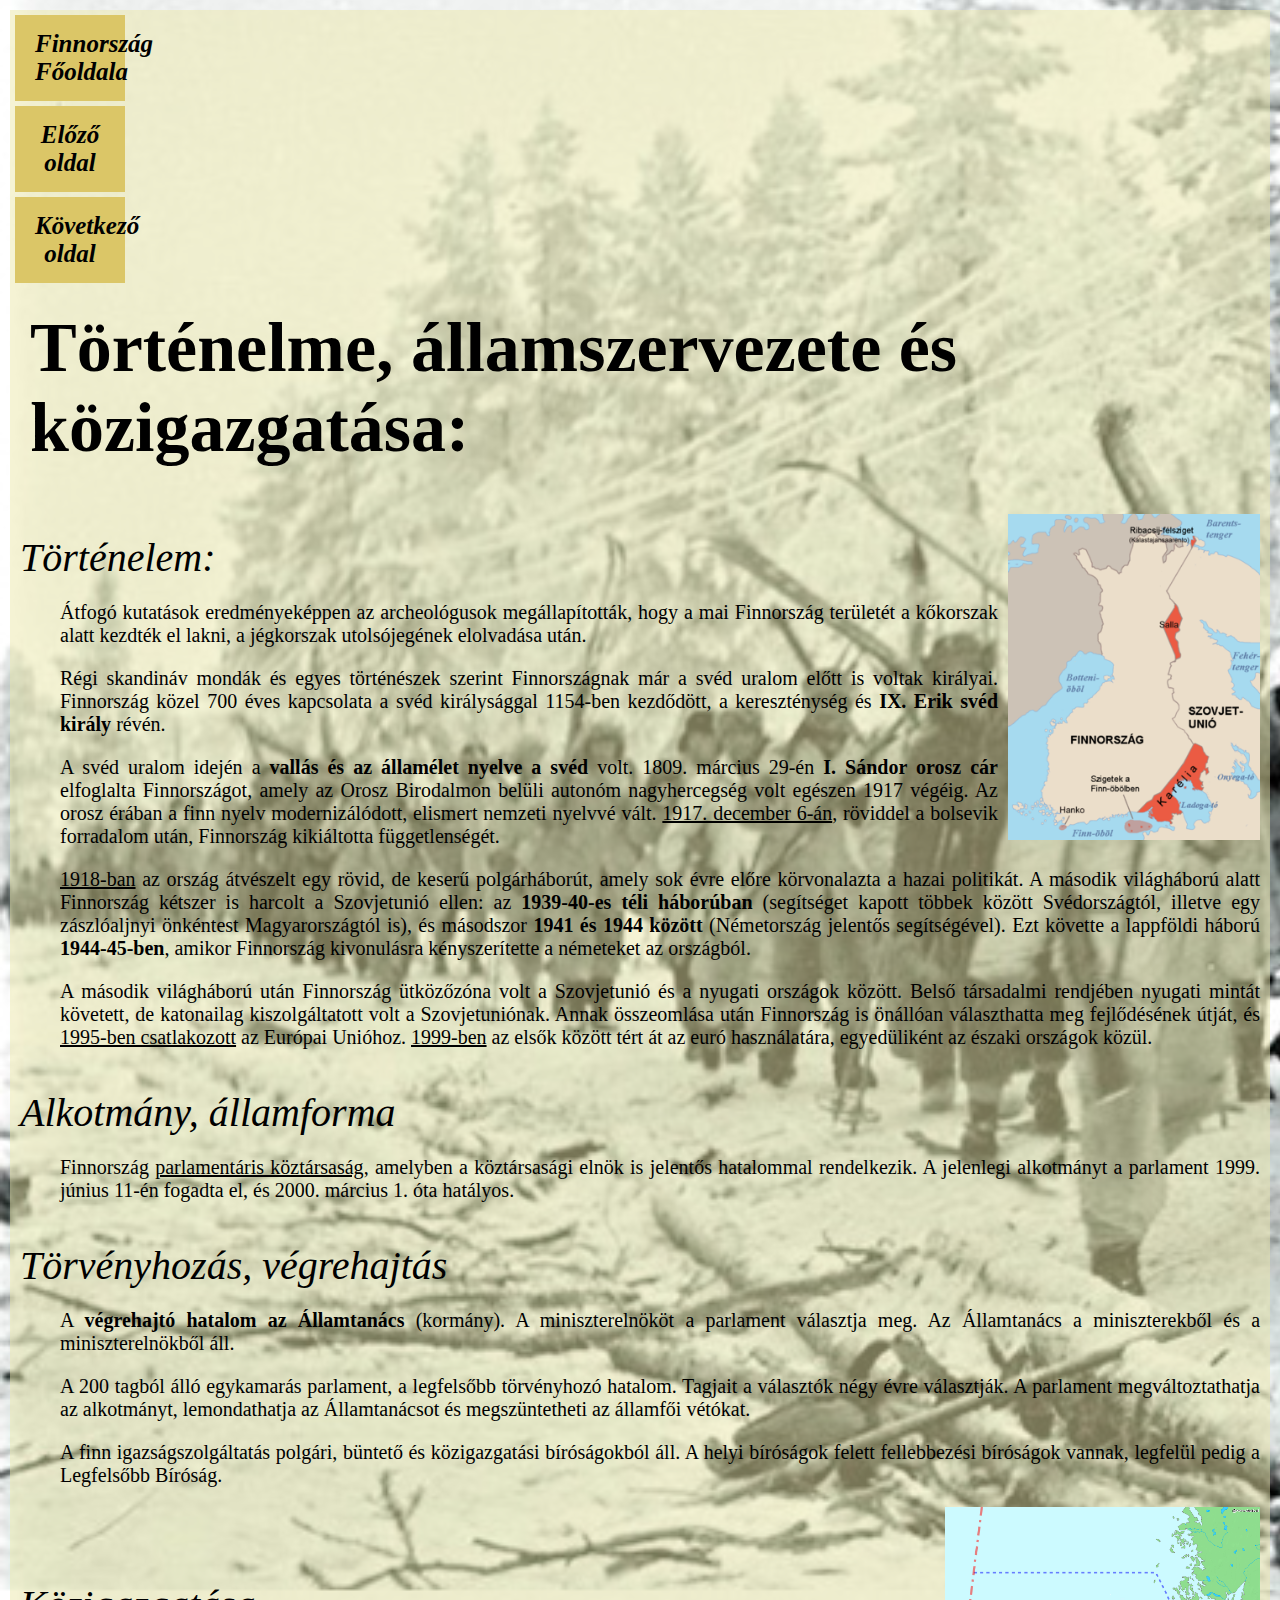
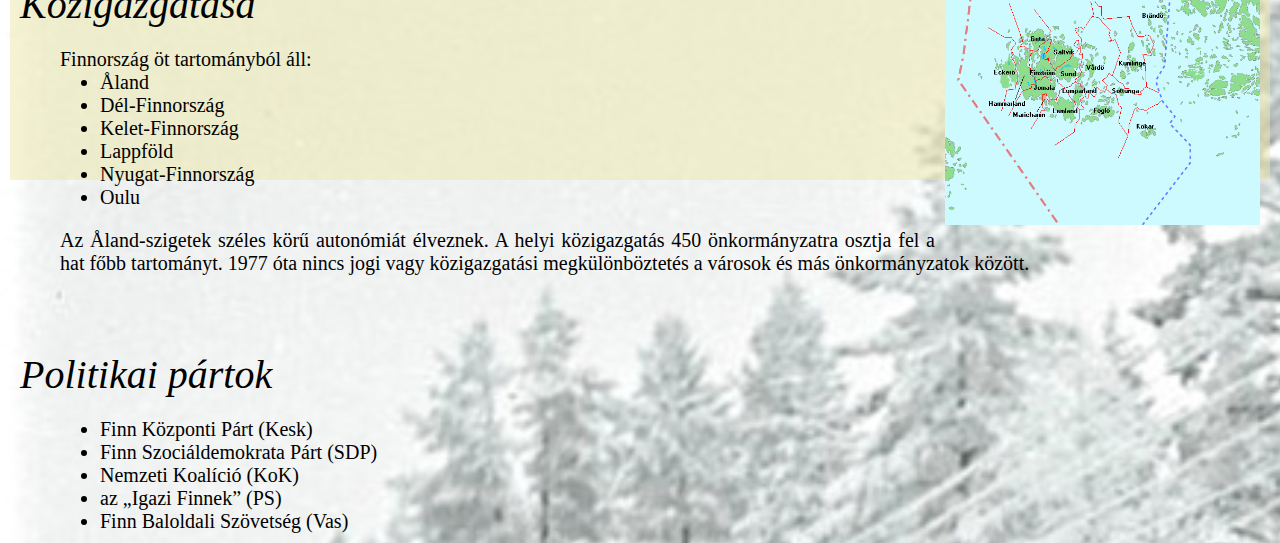
<file: finn_kiegeszites/finn_törtenelem.html>
<!DOCTYPE html>
<html lang="hu">

<head>
    <meta charset="UTF-8">
    <meta http-equiv="X-UA-Compatible" content="IE=edge">
    <meta name="viewport" content="width=device-width, initial-scale=1.0">
    <title>Történelme</title>
    <link rel="stylesheet" href="finn_törtenelem.css">
</head>

<body>
    <div id="hatter">
        <div id="gombok">
            <a href="../finnország.html">
                <div class="vissza">Finnország Főoldala</div>
            </a>
            <a href="földrajz.html">
                <div class="vissza">Előző <br> oldal</div>
            </a>
            <a href="finn_gazdasag.html">
                <div class="vissza">Következő oldal</div>
            </a>
        </div>
        <div class="clear"></div>
        <h2>Történelme, államszervezete és közigazgatása:</h2>
        <dl>
            <img src="finn_img/finn_történelem2.png" alt="" style="float: right; width: 20%;">
            <dt>Történelem:</dt>
            <dd>
                Átfogó kutatások eredményeképpen az archeológusok megállapították, hogy a mai Finnország területét a
                kőkorszak alatt kezdték el lakni, a jégkorszak utolsójegének elolvadása után.
            </dd>
            <dd>
                Régi skandináv mondák és egyes történészek szerint Finnországnak már a svéd uralom előtt is voltak
                királyai. Finnország közel 700 éves kapcsolata a svéd királysággal 1154-ben kezdődött, a
                kereszténység és <b>IX. Erik svéd király</b> révén.
            </dd>
            <dd>
                A svéd uralom idején a <b>vallás és az államélet nyelve a svéd</b> volt. 1809. március 29-én <b>I.
                    Sándor
                    orosz cár</b> elfoglalta Finnországot, amely az Orosz Birodalmon belüli autonóm nagyhercegség volt
                egészen 1917 végéig. Az orosz érában a finn nyelv modernizálódott, elismert nemzeti nyelvvé vált.
                <ins>1917. december 6-án</ins>, röviddel a bolsevik forradalom után, Finnország kikiáltotta függetlenségét.
            </dd>
            <dd>
                <ins>1918-ban</ins> az ország átvészelt egy rövid, de keserű polgárháborút, amely sok évre előre körvonalazta a
                hazai politikát. A második világháború alatt Finnország kétszer is harcolt a Szovjetunió ellen: az
                <b>1939-40-es téli háborúban</b> (segítséget kapott többek között Svédországtól, illetve egy zászlóaljnyi
                önkéntest Magyarországtól is), és másodszor <b>1941 és 1944 között</b> (Németország jelentős segítségével). Ezt
                követte a lappföldi háború <b>1944-45-ben</b>, amikor Finnország kivonulásra kényszerítette a németeket az
                országból.
            </dd>
            <dd>
                A második világháború után Finnország ütközőzóna volt a Szovjetunió és a nyugati országok között. Belső
                társadalmi rendjében nyugati mintát követett, de katonailag kiszolgáltatott volt a Szovjetuniónak. Annak
                összeomlása után Finnország is önállóan választhatta meg fejlődésének útját, és <ins>1995-ben csatlakozott</ins> az
                Európai Unióhoz. <ins>1999-ben</ins> az elsők között tért át az euró használatára, egyedüliként az északi országok
                közül.
            </dd>
            <dt>Alkotmány, államforma</dt>
            <dd>
                Finnország <ins>parlamentáris köztársaság</ins>, amelyben a köztársasági elnök is jelentős hatalommal rendelkezik.
                A jelenlegi alkotmányt a parlament 1999. június 11-én fogadta el, és 2000. március 1. óta hatályos.
            </dd>
            <dt>Törvényhozás, végrehajtás</dt>
            <dd>
                A <b>végrehajtó hatalom az Államtanács</b> (kormány). A miniszterelnököt a parlament választja meg. Az
                Államtanács a miniszterekből és a miniszterelnökből áll.
            </dd>
            <dd>
                A 200 tagból álló egykamarás parlament, a legfelsőbb törvényhozó hatalom. Tagjait a választók négy évre
                választják. A parlament megváltoztathatja az alkotmányt, lemondathatja az Államtanácsot és
                megszüntetheti az államfői vétókat.
            </dd>
            <dd>
                A finn igazságszolgáltatás polgári, büntető és közigazgatási bíróságokból áll. A helyi bíróságok felett
                fellebbezési bíróságok vannak, legfelül pedig a Legfelsőbb Bíróság.
            </dd>
            <img src="finn_img/finn_történelem3.png" alt="" style="float: right; width: 25%;">
            <br>
            <br>
            <br>
            <dt>Közigazgatása</dt>
            <dd>
                Finnország öt tartományból áll:
                <ul>
                    <li>Åland</li>
                    <li>Dél-Finnország</li>
                    <li>Kelet-Finnország</li>
                    <li>Lappföld</li>
                    <li>Nyugat-Finnország</li>
                    <li>Oulu</li>
                </ul>
            </dd>
            <dd>Az Åland-szigetek széles körű autonómiát élveznek. A helyi közigazgatás 450 önkormányzatra osztja fel a
                hat főbb tartományt. 1977 óta nincs jogi vagy közigazgatási megkülönböztetés a városok és más
                önkormányzatok között.</dd>
            <br>
            <br>
            <dt>Politikai pártok</dt>
            <dd>
                <ul>
                    <li>Finn Központi Párt (Kesk)</li>
                    <li> Finn Szociáldemokrata Párt (SDP)</li>
                    <li>Nemzeti Koalíció (KoK)</li>
                    <li>az „Igazi Finnek” (PS)</li>
                    <li>Finn Baloldali Szövetség (Vas)</li>
                </ul>
            </dd>
        </dl>
    </div>
</body>

</html>
</file>
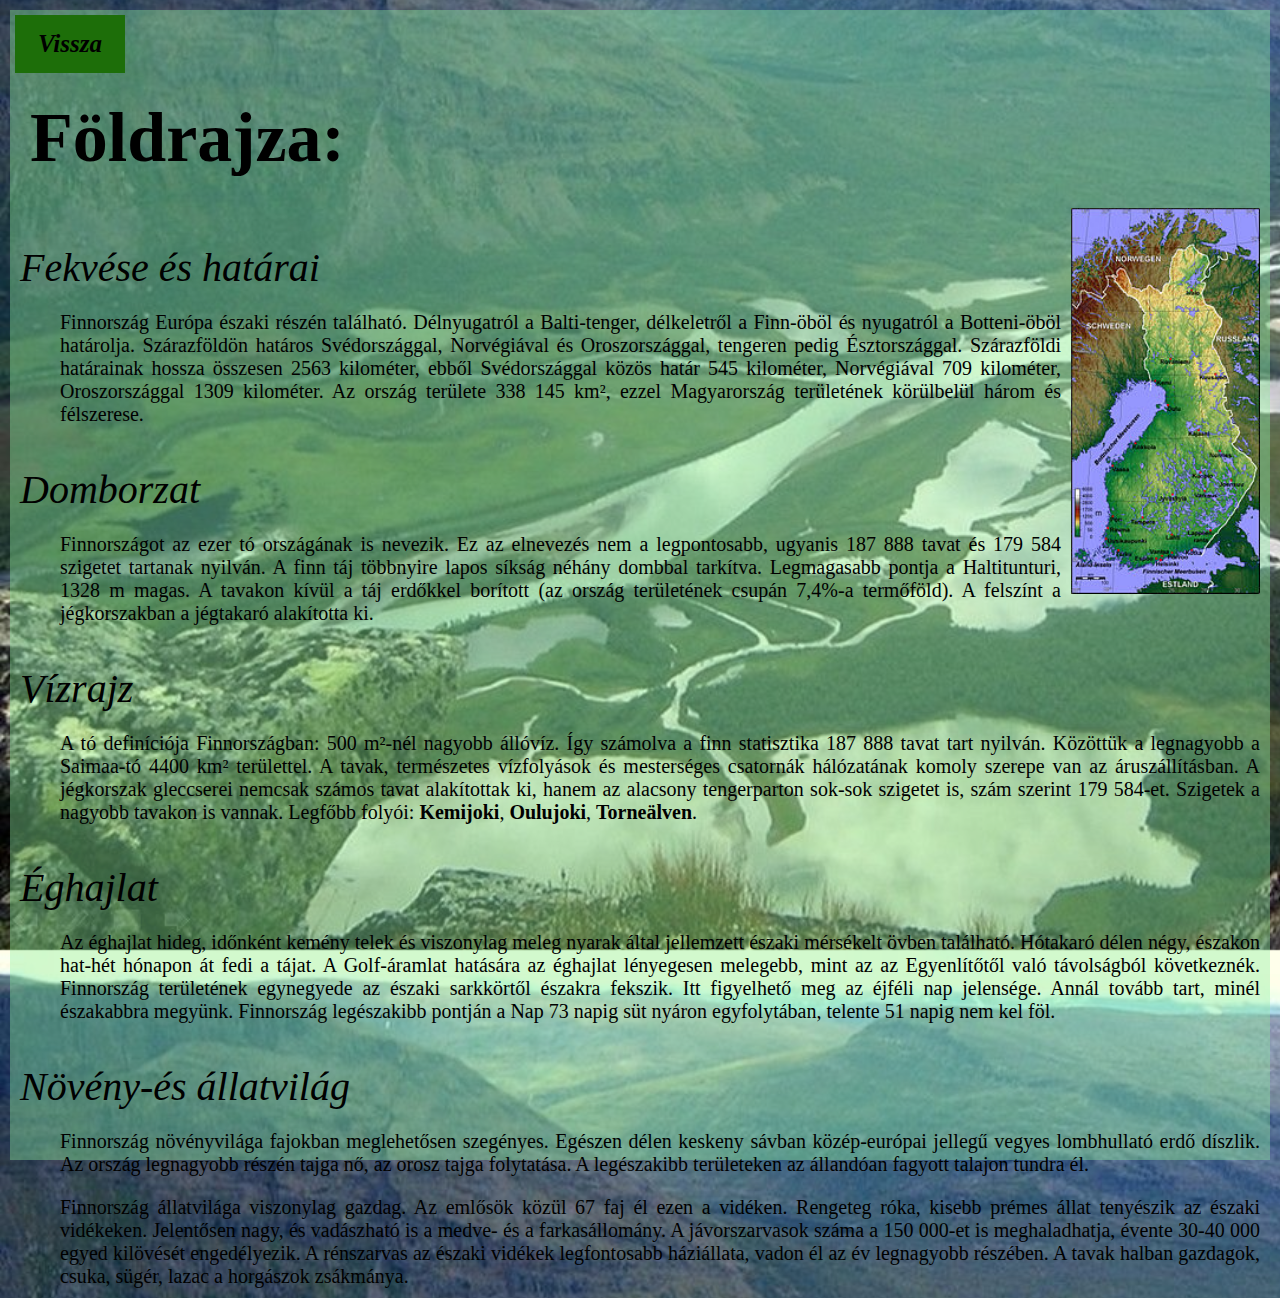
<file: finn_kiegeszites/földrajz.html>
<!DOCTYPE html>
<html lang="hu">

<head>
    <meta charset="UTF-8">
    <meta http-equiv="X-UA-Compatible" content="IE=edge">
    <meta name="viewport" content="width=device-width, initial-scale=1.0">
    <title>Földrajza</title>
    <link rel="stylesheet" href="földrajz.css">
</head>

<body>
    <div id="hatter">
        <a href="../finnország.html">
            <div class="vissza">Vissza</div>
        </a>
        <h2>Földrajza:</h2>
        <img src="finn_img/finn_földrajz2.jpg" alt="" style="float: right;">
        <dl>
            <dt>Fekvése és határai</dt>
            <dd>
                Finnország Európa északi részén található. Délnyugatról a Balti-tenger, délkeletről a Finn-öböl és
                nyugatról
                a Botteni-öböl határolja. Szárazföldön határos Svédországgal, Norvégiával és Oroszországgal, tengeren
                pedig
                Észtországgal. Szárazföldi határainak hossza összesen 2563 kilométer, ebből Svédországgal közös határ
                545
                kilométer, Norvégiával 709 kilométer, Oroszországgal 1309 kilométer. Az ország területe 338 145 km²,
                ezzel
                Magyarország területének körülbelül három és félszerese.
            </dd>
            <dt>Domborzat</dt>
            <dd>
                Finnországot az ezer tó országának is nevezik. Ez az elnevezés nem a legpontosabb, ugyanis 187 888 tavat
                és
                179 584 szigetet tartanak nyilván. A finn táj többnyire lapos síkság néhány dombbal tarkítva.
                Legmagasabb
                pontja a Haltitunturi, 1328 m magas. A tavakon kívül a táj erdőkkel borított (az ország területének
                csupán
                7,4%-a termőföld). A felszínt a jégkorszakban a jégtakaró alakította ki.
            </dd>
            <dt>Vízrajz</dt>
            <dd>
                A tó definíciója Finnországban: 500 m²-nél nagyobb állóvíz. Így számolva a finn statisztika 187 888
                tavat
                tart nyilván. Közöttük a legnagyobb a Saimaa-tó 4400 km² területtel. A tavak, természetes vízfolyások és
                mesterséges csatornák hálózatának komoly szerepe van az áruszállításban. A jégkorszak gleccserei nemcsak
                számos tavat alakítottak ki, hanem az alacsony tengerparton sok-sok szigetet is, szám szerint 179
                584-et.
                Szigetek a nagyobb tavakon is vannak. Legfőbb folyói: <b>Kemijoki</b>, <b>Oulujoki</b>,
                <b>Torneälven</b>.
            </dd>
            <dt>Éghajlat</dt>
            <dd>
                Az éghajlat hideg, időnként kemény telek és viszonylag meleg nyarak által jellemzett északi mérsékelt
                övben
                található. Hótakaró délen négy, északon hat-hét hónapon át fedi a tájat. A Golf-áramlat hatására az
                éghajlat
                lényegesen melegebb, mint az az Egyenlítőtől való távolságból következnék. Finnország területének
                egynegyede
                az északi sarkkörtől északra fekszik. Itt figyelhető meg az éjféli nap jelensége. Annál tovább tart,
                minél
                északabbra megyünk. Finnország legészakibb pontján a Nap 73 napig süt nyáron egyfolytában, telente 51
                napig
                nem kel föl.
            </dd>
            <dt>Növény-és állatvilág</dt>
            <dd>
                Finnország növényvilága fajokban meglehetősen szegényes. Egészen délen keskeny sávban közép-európai
                jellegű
                vegyes lombhullató erdő díszlik. Az ország legnagyobb részén tajga nő, az orosz tajga folytatása. A
                legészakibb területeken az állandóan fagyott talajon tundra él.
            </dd>
            <dd>
                Finnország állatvilága viszonylag gazdag. Az emlősök közül 67 faj él ezen a vidéken. Rengeteg róka,
                kisebb
                prémes állat tenyészik az északi vidékeken. Jelentősen nagy, és vadászható is a medve- és a
                farkasállomány.
                A jávorszarvasok száma a 150 000-et is meghaladhatja, évente 30-40 000 egyed kilövését engedélyezik. A
                rénszarvas az északi vidékek legfontosabb háziállata, vadon él az év legnagyobb részében. A tavak halban
                gazdagok, csuka, sügér, lazac a horgászok zsákmánya.
            </dd>
        </dl>
    </div>
</body>

</html>
</file>
<file: index.css>
body{
    background-image: url(img/3zsaszlo.jpg);
    background-size: cover;
    margin: 0;
}

#wrapper{
    margin-left: auto;
    margin-right: auto;
    width: 90%;
    background-color: blue;
    min-height: 1200px;
}

#banner {
    height: 400px;
    width: 100%;
    background: url('img/banner.jpg');
    background-size: cover;
    background-repeat: no-repeat;
    background-position-y: -250px;
}

#banner h1{
    padding: 200px;
    text-align: center;
    color: black;
    font-size: 100px;
    font-weight: bolder;
}

#navbar{
    width: 100%;
}

#navbar ul {
    list-style-type: none;
    margin: 0; 
    padding: 0;
    background-color: aquamarine;
    overflow: hidden;
    justify-content: center;
    display: flex;
}

#navbar ul li {
    height: 120px;
    width: calc(100% / 3);
    border-left: 2px solid black;
    border-top: 2px solid black;
    border-bottom: 2px solid black;
}

#navbar ul li:last-child {
    border-right: 2px solid black;
}

#navbar ul li a {
  display: block;
  padding: 50px 0px 50px;
  text-decoration: none;
  text-align: center;
  color: white;
  font-weight: bolder;
  font-size: 20px;
}

#navbar ul li a:hover {
    background-color: rgba(0, 0, 0, 0.5);
}

.norvegia{
    background-image: url(img/norveg.png);
    background-position-y: -150px;
}

.svedorszag{
    background-image: url(img/sved.png);
    background-position-y: -100px;
    background-repeat: no-repeat;
    background-size: cover;
}

.finnorszag{
    background-image: url(img/finn.png);
    background-position-y: -110px;
    background-repeat: no-repeat;
    background-size: cover;
}

#main{
    height: 700px;
}

#labresz{
    height: 40px;
    background-color: yellow;
}

#labresz p{
    padding-top: 20px;
    color: blue;
    text-align: center;
    font-weight: bold;
}

#main h1{
    color: white;
    font-size: 50px;
    text-align: center;
}

#main p{
    color: white;
    font-size: 20px;
    text-align: justify;
    padding: 0px 5px;
}

.container{
    float: left;
    width: 50%;
}

.terkep{
    float: left;
    padding-left: 5px;
    width: 700px;
    height: 400px;
}

.container h2{
    text-align: center;
    color: white;
    font-size: 30px;
}

.container ul li{
    color: white;
    font-size: 20px;
    padding-top: 5px;
}

.container ul li a{
    color: white;
    font-size: 20px;
}

.clear{
    clear: both;
}

.kep{
    height: 120px;
    float: left;
    width: calc((100% / 3) - 60px);
    margin: 10px 10px 10px;
    position: relative;
}

.kep img{
    width: 100%;
    height: 100%;
}

.overlay{
    position: absolute;
    bottom: 0;
    height: 0;
    width: 100%;
    overflow: hidden;
}

.kep:hover .overlay{
    height: 100%;
}

.text{
    font-size: 45px;
    color: black;
    font-weight: bolder;
    position: absolute;
    top: 30%;
    left: 0;
    right: 0;
    margin-left: auto;
    margin-right: auto;
    text-align: center;
}
</file>
<file: finnorszag.css>
body {
    margin: 0%;
    width: 100%;
    background-color:rgba(7, 44, 163, 0.9);
    height: 2000px;
}
#vissza a {
    text-decoration: none;
    margin: 5px;
    display: block;
    padding: 15px 20px;
    background-color: rgb(115, 141, 228);;
    width: 70px;
}
.index{
    color: black;
    font-size: 25px;
    text-align: center;
    font-weight: bold;
    font-style: italic;
}
#vissza a:hover {
    background-color: bisque;
}
header {
    font-size: 100px;
    text-align: center;
    width: 100%;
    padding-top: 40px;
    padding-bottom:40px;
    font-weight: bold;
    font-style: italic;
    background: url(img/finn_banner2.jpg);
    background-position-y: -210px;
}
#bevezet {
    background-color: aliceblue;
    margin: 0%;
    margin-top: 10px;
    overflow: hidden;

}
#bevezet h2 {
    text-align: center;
    padding-top: 10px;
    padding-bottom: 10px;
    margin: 0%;
    font-size: 45px;

}
#jellegzetessegek{
    width: 100%;
}
#jellegzetessegek p {
    font-size: 27px;
    text-align: center;
}
.tomb {
    float: left;
    width: 33%;
    background-color: wheat;
    margin-right: 5px;
    margin-top: 5px;
    margin-bottom: 5px;
    min-height: 210px;

}
.tomb:last-child {
    margin-right: 0px;
    padding: 0%;
}
.tomb:first-child {
    margin-left: 5px;
}
.clear {
    clear: both;
}
#szoveg {
    font-size: 25px;
    text-align: justify;
    padding: 15px;
    padding-bottom: 0%;
}
.container {
    width: 33%;
    position: relative;
    left: 10px;
    top: 20px;
    float: left;
}
.container img {
    width: 100%;
    height: 350px;
}
.container2 {
    width: 40%;
    position: relative;
    left: 10px;
    top: 20px;
    float: left;
}
.container2 img {
    width: 100%;
    height: 350px;
}
.overlay {
    width: 100%;
    height: 0;

    position: absolute;
    left:0;
    bottom: 0;
    opacity: 0;
    transition: 0.5s ease;
}
.container:hover .overlay{
    opacity: 1;
    height: 100%;
}
.container2:hover .overlay{
    opacity: 1;
    height: 100%;
}
.text {
    text-align: center;
    position: absolute;
    left: 50%;
    top: 50%;
    transform: translate(-50%, -50%); /* eltolás */
    font-size: 50px;
    color: white;
    opacity: 1;
}
#kartyak p {
    font-size: 40px;
    margin: 0;
    padding-left: 15px;
    padding-top: 10px;
}
</file>
<file: norvegia.css>
body{
    background-image: url(img/norveg.png);
    border-image-repeat: repeat;
}

#wrapper{
    margin-left: auto;
    margin-right: auto;
    width: 100%;
    background-color: rgba(255,255,255, 0.95);
    min-height: 1900px;
}

#banner {
    height: 350px;
    width: 100%;
    background: url('img/norvegb.jpeg');
    background-size: cover;
    background-repeat: no-repeat;
    background-position-y: -320px;
}

#banner h1{
    padding: 200px;
    text-align: center;
    color: red;
    font-size: 100px;
    font-weight: bolder;
    font-family: 'fantasy', 'impact';
}

#navbar{
    width: 100%;
}

#navbar ul {
    list-style-type: none;
    margin: 0; 
    padding: 0;
    background-color: black;
    overflow: hidden;
    justify-content: center;
    display: flex;
}

#navbar ul li {
    height: 50px;
    width: calc((100%-8px) / 3);
    border-left: 2px solid red;
    border-top: 2px solid red;
    border-bottom: 2px solid red;
}

#navbar ul li:last-child{
    border-right: 2px solid red;
}

#navbar ul li a {
    display: block;
    padding: 15px 0 13px;
    text-decoration: none;
    text-align: center;
    color: white;
    font-size: 18px;
    font-family: 'fantasy', 'impact';
}

#navbar ul li a:hover{
    color: black;
    background-color: white;
}

#container1{
    float: left;
    width: calc(100% * 0.4 - 2px);
    border: 1px solid black;
    height: 800px;
    background-color: bisque;
}

#container1 h1{
    text-align: center;
}

#container2{
    float: left;
    width: calc(100% * 0.6 - 2px);
    height: 800px;
    border: 1px solid black;
    background-color: wheat;
}

#container2 h1{
    text-align: center;
    padding-left: 100px;
}

#terkep{
    height: 700px;
    width: calc(100% - 40px);
    padding-left: 10px;
}

.box{
    margin: 1px 5px 1px;
    padding-left: 10px;
    font-size: 20px;
    font-weight: bold;
}

.boxpiros{
    background-color: red;
}

.boxfeher{
    background-color: white;
}

.boxkek{
    background-color: blue;
}

.clear{
    clear: both;
    margin-bottom: 10px;
}

.kep{
    border: 1px solid black;
    width: calc(25% - 5px);
    float: left;
    position: relative;
    height: 300px;
}

.kep img{
    width: calc(100% - 10px);
    height: calc(100% - 10px);
    background-size: cover;
    padding: 5px;
}

.overlay{
    position: absolute;
    bottom: 0;
    height: 0;
    background: url(img/norveg.png);
    width: 100%;
    transition: .5s ease;
    overflow: hidden;
    opacity: 0;
}

.kep:hover .overlay{
    height: 100%;
    opacity: 100%;
}

.text{
    font-size: 50px;
    color: white;
    font-weight: bold;
    font-family: Arial, Helvetica, sans-serif;
    position: absolute;
    top: 59%;
    background-color: blue;
    left: 0;
    right: 0;
    margin-left: auto;
    margin-right: auto;
    text-align: center;
}

#kvizreklam{
    font-size: 30px;
    color: white;
    background-color: rgba(0, 0, 0, 0.5);
    font-weight: bold;
    font-family: Arial, Helvetica, sans-serif;
    position: absolute;
    top: 40%;
    left: 0;
    right: 0;
    margin-left: auto;
    margin-right: auto;
    text-align: center;
}
</file>
<file: norvegkviz.css>
body {
    background-image: url("kviz_img/n.gif");
    font-family: Helvetica;
    }
    
    #main {
    width: 80%;
    max-width: 950px;
    border: 1px gray solid;
    margin: auto;
    padding: 10px;
    background-color: white;
    border-radius: 10px;
    }
    
    #header {
    margin-top: 0;
    border: 2px solid black;
    padding: 5px;
    height: 500px;
    background-image: url("kviz_img/banner.jpg");
    background-size: cover;
    background-position-y: 700px;
    }

    label {
    display: block;
    }
        
    input {
    width: 30px;
    margin-left: 20px;
    }
        
    h2 {
    clear: both;
    padding-top: 20px;
    }
        
    button {
    width: 100px;
    margin-top: 20px;
    }

    #eredmeny2{
        background-color: blue;
        color: red;
        font-size: 20px;
    }

    p{
        text-align: center;
    }

    #labresz{
        width: 100%;
        background-color: black;
        color:white
    }
</file>
<file: svedorszag.css>
body{
    background: url('svedorszag_kepek/SVÉD-ZÁSZLÓ.jpg');
    background-size: cover;
    margin: 0;
    min-height: 1750px;
}

#wrapper{
    margin-left: auto;
    margin-right: auto;
    width: 90%;
    background-color: rgb(15, 106, 226);
    min-height: 1700px;
}

#banner {
    height: 400px;
    width: 100%;
    background: url('svedorszag_kepek/tajkep2.jpg');
    background-size: cover;
    background-repeat: no-repeat;
    background-position-y: -250px;
}

#banner h1{
    padding: 150px;
    text-align: center;
    color: rgb(15, 107, 226);
    font-size: 100px;
    font-weight: bolder;
    text-decoration: underline overline;
    text-decoration-color: rgb(241, 241, 86);
}

#navbar{
    width: 100%;
}

#navbar ul {
    list-style-type: none;
    margin: 0; 
    padding: 0;
    background-color: aquamarine;
    overflow: hidden;
    justify-content: center;
    display: flex;
}

#navbar ul li {
    height: 120px;
    width: calc(100% / 3);
    border-left: 2px solid black;
    border-top: 2px solid black;
    border-bottom: 2px solid black;
}

#navbar ul li:last-child {
    border-right: 2px solid black;
}

#navbar ul li a {
  display: block;
  padding: 50px 0px 50px;
  text-decoration: none;
  text-align: center;
  font-weight: bolder;
  font-size: 20px;
}

#navbar ul li a:hover {
    background-color: rgba(0, 0, 0, 0.5);
}

.skandinavia {
    background-color: rgb(15, 107, 226);
}

.skandinavia a {
    color: rgb(241, 241, 86);
}

.norvegia{
    background-color: rgb(241, 241, 86);
}

.norvegia a {
    color: rgb(15, 107, 226);
}

.finnorszag{
    background-color: rgb(15, 107, 226);
}

.finnorszag a {
    color: rgb(241, 241, 86);
}

#container-1 {
    float: left;
    border: 3px solid rgb(241, 241, 86);
    height: 714px;
    width: calc(100% * (1/3) - 6px);
}

#container-1 h3 {
    text-align: center;
    color: rgb(241, 241, 86);
    padding: 10px 30px;
}

#container-1 h3 a {
    color: rgb(241, 241, 86);
}

#container-1 h3 a:hover {
    color: blue;
}

#container-1 img {
    display: block;
    margin-left: auto;
    margin-right: auto;
    padding-bottom: 30px;
    width: calc(100% * (1/2));
}

#container-2 {
    float: left;
    border: 3px solid rgb(241, 241, 86);
    height: auto;
    width: calc(100% * (1/3) - 6px);
}

#container-2 img {
    display: block;
    margin-left: auto;
    margin-right: auto;
}

#container-3 {
    float: left;
    border: 3px solid rgb(241, 241, 86);
    height: 714px;
    width: calc(100% * (1/3) - 6px);
}

#container-3 h1 {
    text-align: center;
    color: rgb(241, 241, 86);
    text-decoration: underline;
}

#container-3 p {
    text-align: left;
    padding: 10px 30px;
    color: rgb(241, 241, 86);
    font-size: large;
}

#container-3 p a {
    color: rgb(241, 241, 86);
}

#container-3 p a:hover {
    color: blue;
}

.clear {
    clear: both;
    padding-bottom: 30px;
}

#fades h2 {
    color: rgb(241, 241, 86);
    font-size: 30px;
    text-align: center;
    text-decoration: underline wavy;
}

.pic{
    border: 3px solid rgb(241, 241, 86);
    width: calc(25% - 6px);
    float: left;
    position: relative;
    height: 300px;
}

.pic img{
    display: block;
    margin: auto;
    width: calc(100% - 10px);
    background-size: cover;
    padding: 5px;
}
.overlay{
    position: absolute;
    height: 0;
    bottom: 0;
    width: 100%;
    transition: .5s ease;
    overflow: hidden;
    opacity: 0;
    background-color: rgb(241, 241, 86);
}

.pic:hover .overlay{
    height: 100%;
    opacity: 100%;
}

.text{
    font-size: 30px;
    color: rgb(15, 107, 226);
    font-weight: bold;
    font-family: serif;
    position: absolute;
    margin: auto;
    top: 40%;
    text-align: center;
}

#footer {
    width: 90%;
    height: 50px;
    background-color: rgb(15, 107, 226);
    padding-top: 30px;
}

#footer p {
    color: rgb(241, 241, 86);
    text-align: center;
}
</file>
<file: finn_kiegeszites/finn_gazdasag.css>
body {
    position: relative;
    width: 100%;
    background: url(finn_img/finn_gazdasag3.jpg);
    background-repeat: repeat-y;
    background-size: cover;
    height: 1100px;
    margin: 0%;
    margin-bottom: 20px;

}
#hatter {
    position: absolute;
    background-color: rgba(10, 142, 146, 0.6);
    height: 100%;
    margin: 10px;
}
#hatter a {
    text-decoration: none;
    margin: 5px;
    display: block;
    padding: 15px 20px;
    background-color: rgb(43, 73, 209);
    width: 70px;
}
.vissza{
    color: black;
    font-size: 25px;
    text-align: center;
    font-weight: bold;
    font-style: italic;
}
#hatter a:hover {
    background-color: rgb(43, 111, 214);
}
h2 {
    font-size: 70px;
    padding: 20px;
    margin: 0%;
}
img {
    padding: 10px;
    width: 15%;
}
dt {
    font-size: 40px;
    padding: 10px;
    padding-top: 30px;
    font-style: italic;
}
dd {
    font-size: 20px;
    text-align: justify;
    padding: 10px;
}
</file>
<file: finn_kiegeszites/finn_sport.css>
body {
    position: relative;
    width: 100%;
    background: url(finn_img/finn_sport2.jpg);
    background-repeat: repeat-y;
    background-size: cover;
    height: 1210px;
    margin: 0%;
    margin-bottom: 20px;

}
#hatter {
    position: absolute;
    background-color: rgba(236, 231, 170, 0.5);
    height: 100%;
    margin: 10px;
}
#gombok a {
    float: left;
    text-decoration: none;
    margin: 5px;
    display: block;
    padding: 15px 20px;
    background-color: rgb(219, 198, 103);
    width: 150px;
}
.vissza{
    color: black;
    font-size: 25px;
    text-align: center;
    font-weight: bold;
    font-style: italic;
}
#gombok a:hover {
    background-color: rgb(224, 178, 122);
}
h2 {
    font-size: 70px;
    padding: 20px;
    margin: 0%;
}
img {
    padding: 10px;
    width: 15%;
}
dt {
    font-size: 40px;
    padding: 10px;
    padding-top: 30px;
    font-style: italic;
}
dd {
    font-size: 20px;
    text-align: justify;
    padding: 10px;
}
.clear {
    clear: both;
}
</file>
<file: finn_kiegeszites/finn_turizmus.css>
body {
    position: relative;
    width: 100%;
    background: url(finn_img/finn_turizmus1.jpg);
    background-repeat: repeat-y;
    background-size: cover;
    background-position-y: -200px;
    min-height: 1020px;
    margin: 0%;
    margin-bottom: 20px;

}
#hatter {
    width: 98.9%;
    position: absolute;
    background-color: rgba(236, 231, 170, 0.5);
    height: 100%;
    margin: 10px;
}
#hatter a {
    text-decoration: none;
    margin: 5px;
    display: block;
    padding: 15px 20px;
    background-color: rgb(122, 47, 156);
    width: 70px;
}
.vissza{
    color: black;
    font-size: 25px;
    text-align: center;
    font-weight: bold;
    font-style: italic;
}
#hatter a:hover {
    background-color: rgb(89, 32, 180);
}
h2 {
    font-size: 70px;
    padding: 20px;
    margin: 0%;
}
img {
    float: left;
    padding-left: 10px;
    width: 24.3%;
    height: 290px;
}
dt {
    font-size: 40px;
    padding: 10px;
    padding-top: 30px;
    font-style: italic;
}
dd {
    font-size: 20px;
    text-align: justify;
    padding: 10px;
}
</file>
<file: finn_kiegeszites/finn_törtenelem.css>
body {
    position: relative;
    width: 100%;
    background: url(finn_img/finn_történelem1.jpg);
    background-repeat: repeat-y;
    background-size: cover;
    background-position-y: -200px;
    height: 1770px;
    margin: 0%;
    margin-bottom: 20px;

}
#hatter {
    position: absolute;
    background-color: rgba(236, 231, 170, 0.5);
    height: 100%;
    margin: 10px;
}
#hatter a {
    text-decoration: none;
    margin: 5px;
    display: block;
    padding: 15px 20px;
    background-color: rgb(219, 198, 103);
    width: 70px;
}
.vissza{
    color: black;
    font-size: 25px;
    text-align: center;
    font-weight: bold;
    font-style: italic;
}
#hatter a:hover {
    background-color: rgb(224, 178, 122);
}
h2 {
    font-size: 70px;
    padding: 20px;
    margin: 0%;
}
img {
    padding: 10px;
    width: 15%;
}
dt {
    font-size: 40px;
    padding: 10px;
    padding-top: 30px;
    font-style: italic;
}
dd {
    font-size: 20px;
    text-align: justify;
    padding: 10px;
}
</file>
<file: finn_kiegeszites/földrajz.css>
body {
    position: relative;
    width: 100%;
    background: url(finn_img/finn_földrajz1.jpg);
    background-repeat: repeat-y;
    background-size: cover;
    background-position-y: -200px;
    height: 1150px;
    margin: 0%;

}
#hatter {
    position: absolute;
    background-color: rgba(143, 241, 159, 0.4);
    height: 100%;
    margin: 10px;
}
#hatter a {
    text-decoration: none;
    margin: 5px;
    display: block;
    padding: 15px 20px;
    background-color: rgb(29, 110, 9);
    width: 70px;
}
.vissza{
    color: black;
    font-size: 25px;
    text-align: center;
    font-weight: bold;
    font-style: italic;
}
#hatter a:hover {
    background-color: rgb(108, 212, 87);
}
h2 {
    font-size: 70px;
    padding: 20px;
    margin: 0%;
}
img {
    padding: 10px;
    width: 15%;
}
dt {
    font-size: 40px;
    padding: 10px;
    padding-top: 30px;
    font-style: italic;
}
dd {
    font-size: 20px;
    text-align: justify;
    padding: 10px;
}
</file>
